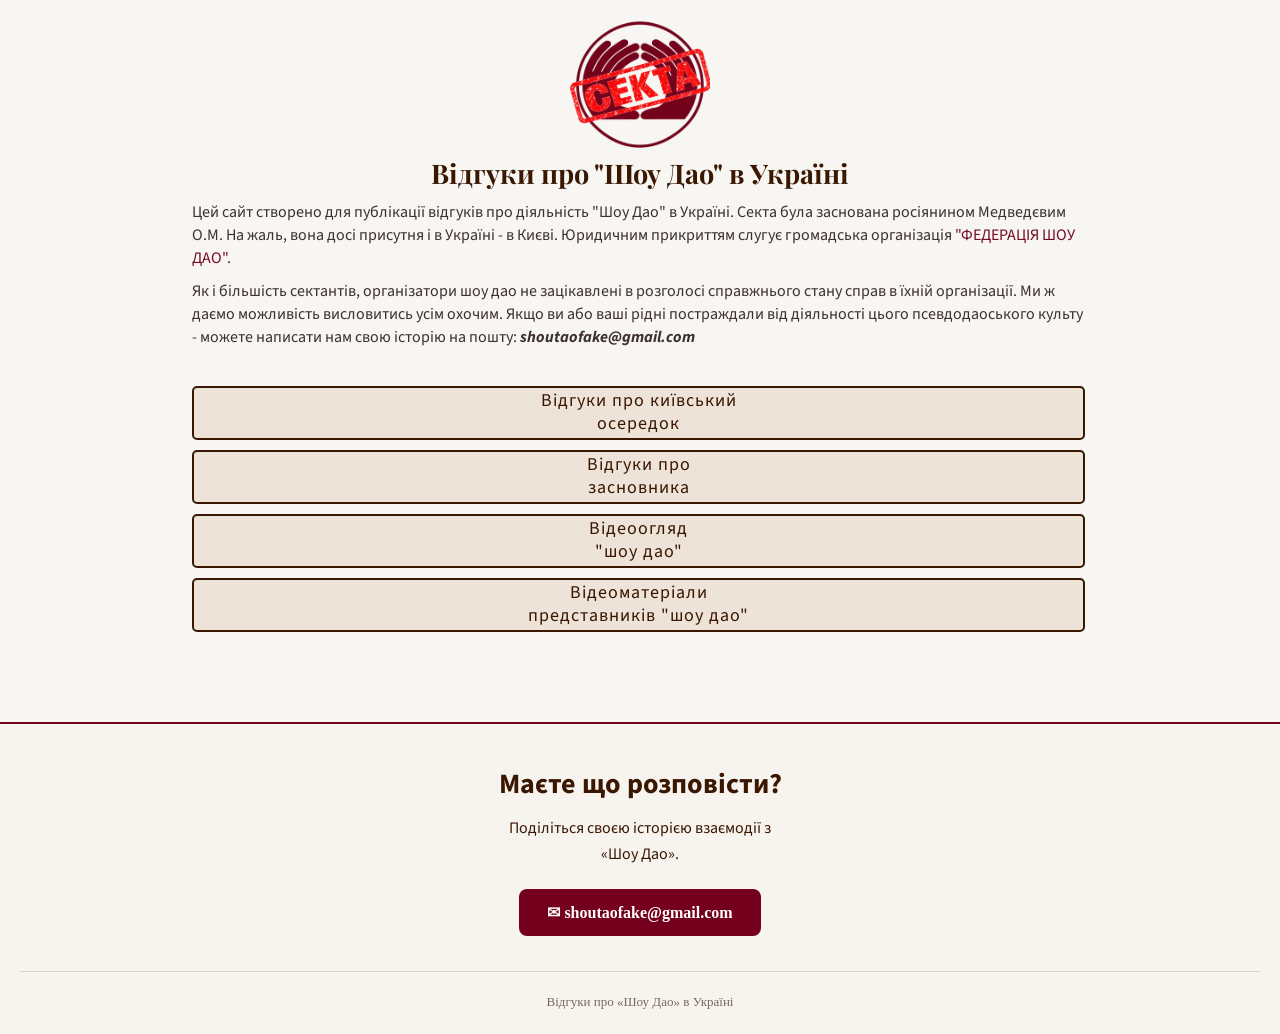
<file: index.html>
<!DOCTYPE html>
<html lang="uk">
<head>
    <meta charset="UTF-8">
    <meta name="viewport" content="width=device-width, initial-scale=1.0">

    <meta name="google-site-verification" content="aqGdrnMeJe0LQqFu7JxlMdd69TZIQd4eBYoN7s9tA38"/>
    <script async src="https://www.googletagmanager.com/gtm.js?id=GTM-T9H8PX8N"></script>
    <script>
        window.dataLayer = window.dataLayer || [];

        function gtag() {
            dataLayer.push(arguments);
        }

        gtag('js', new Date());
    </script>

    <title>Секта Шоу Дао</title>
    <link rel="stylesheet" href="assets/css/index.css">
    <link rel="icon" type="image/png" sizes="192x192" href="/favicon-192.png">
    <link rel="icon" type="image/x-icon" href="/favicon.ico">
    <link rel="canonical" href="https://shou-tao.github.io/">

    <meta name="description"
          content="Сайт про діяльність секти Шоу Дао в Україні. Відгуки колишніх учасників, свідчення та інформація про діяльність організації.">
    <meta property="og:image" content="https://shou-tao.github.io/assets/images/logo.png">
    <meta property="og:site_name" content="Секта Шоу Дао">
    <meta property="og:title" content="Секта Шоу Дао">
    <meta property="og:description" content="Відгуки та інформація про діяльність Шоу Дао в Україні.">
    <meta property="og:url" content="https://shou-tao.github.io/">
    <meta property="og:type" content="website">
    <meta property="og:locale" content="uk_UA">

    <!-- Структурована інформація про сайт -->
    <script type="application/ld+json">
        {
            "@context": "https://schema.org",
            "@type": "WebSite",
            "name": "Секта Шоу Дао",
            "alternateName": "Шоу Дао",
            "inLanguage": "uk",
            "url": "https://shou-tao.github.io/"
        }
    </script>
</head>
<body>
<div class="main">
    <section class="centerBlock">
        <img class="imageMainPage" src="assets/images/logo.png" alt="Шоу Дао в Україні">
        <h1>Відгуки про "Шоу Дао" в Україні</h1>
        <p class="mainText">Цей сайт створено для публікації відгуків про діяльність "Шоу Дао" в Україні.
            Секта була заснована росіянином Медведєвим О.М. На жаль, вона досі присутня і в Україні -
            в Києві. Юридичним прикриттям слугує громадська організація
            <a href="https://youcontrol.com.ua/catalog/company_details/26388295/"
               target="_blank" rel="noopener noreferrer"> "ФЕДЕРАЦІЯ ШОУ ДАО"</a>.</p>
        <p class="mainText">Як і більшість сектантів, організатори шоу дао не зацікавлені в розголосі справжнього стану
            справ в їхній організації. Ми ж даємо можливість висловитись усім охочим. Якщо ви або ваші рідні постраждали
            від діяльності цього псевдодаоського культу - можете написати нам свою історію на пошту:
            <b><i>shoutaofake@gmail.com</i></b></p>
        <br>
        <div class="buttonContainer">
            <p class="mainText"><a href="kyiv-branch.html" class="detailsButton">Відгуки про київський <br> осередок</a>
            </p>
            <p class="mainText"><a href="main-branch.html" class="detailsButton">Відгуки про<br> засновника</a>
            </p>
            <p class="mainText"><a href="video.html" class="detailsButton">Відеоогляд <br>"шоу дао"</a>
            </p>
            <p class="mainText"><a href="self-video.html" class="detailsButton">Відеоматеріали <br>представників
                "шоу дао"</a></p>
        </div>
    </section>
</div>
<footer class="site-footer">
    <div class="footer-content">
        <h2>Маєте що розповісти?</h2>
        <p>
            Поділіться своєю історією взаємодії з<br> «Шоу Дао».
        </p>

        <a href="mailto:shoutaofake@gmail.com"
           class="footer-email">
            ✉ shoutaofake@gmail.com
        </a>
    </div>

    <div class="footer-bottom">
        Відгуки про «Шоу Дао» в Україні
    </div>
</footer>
</body>
</html>
</file>
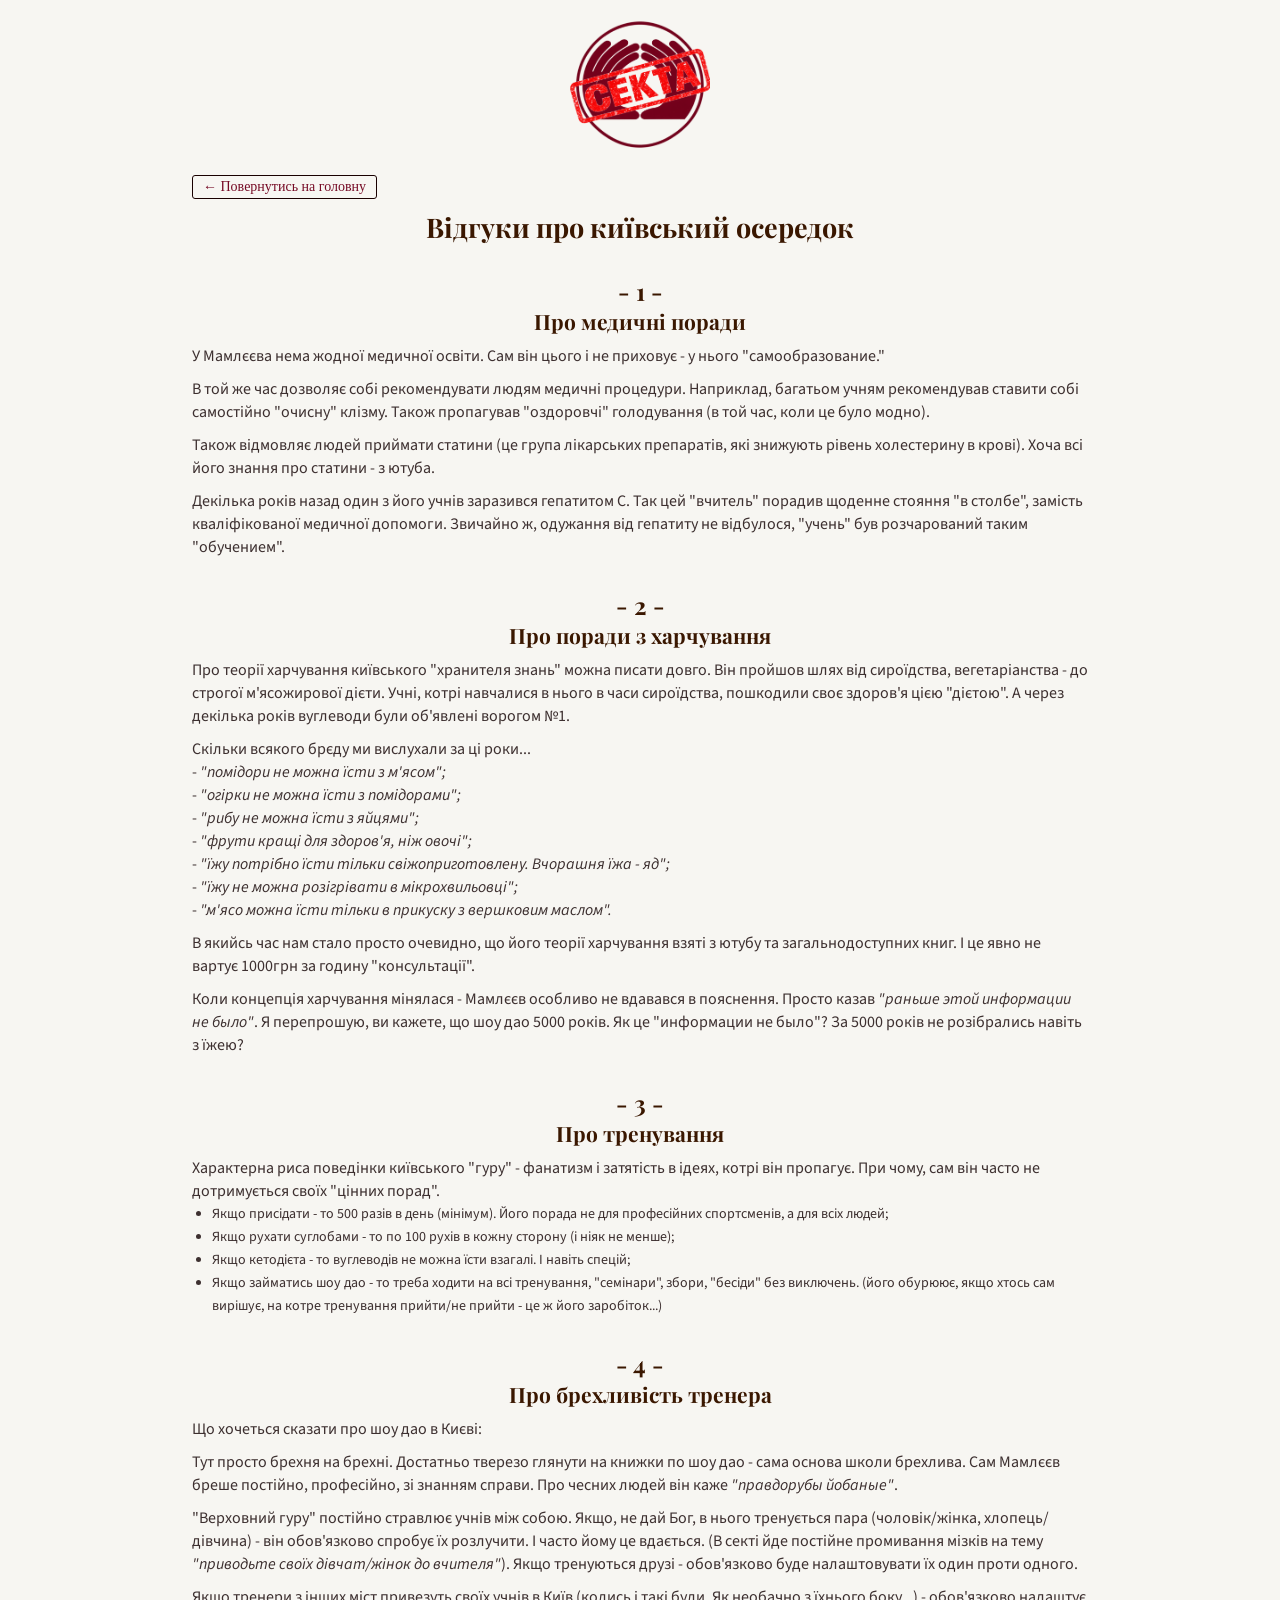
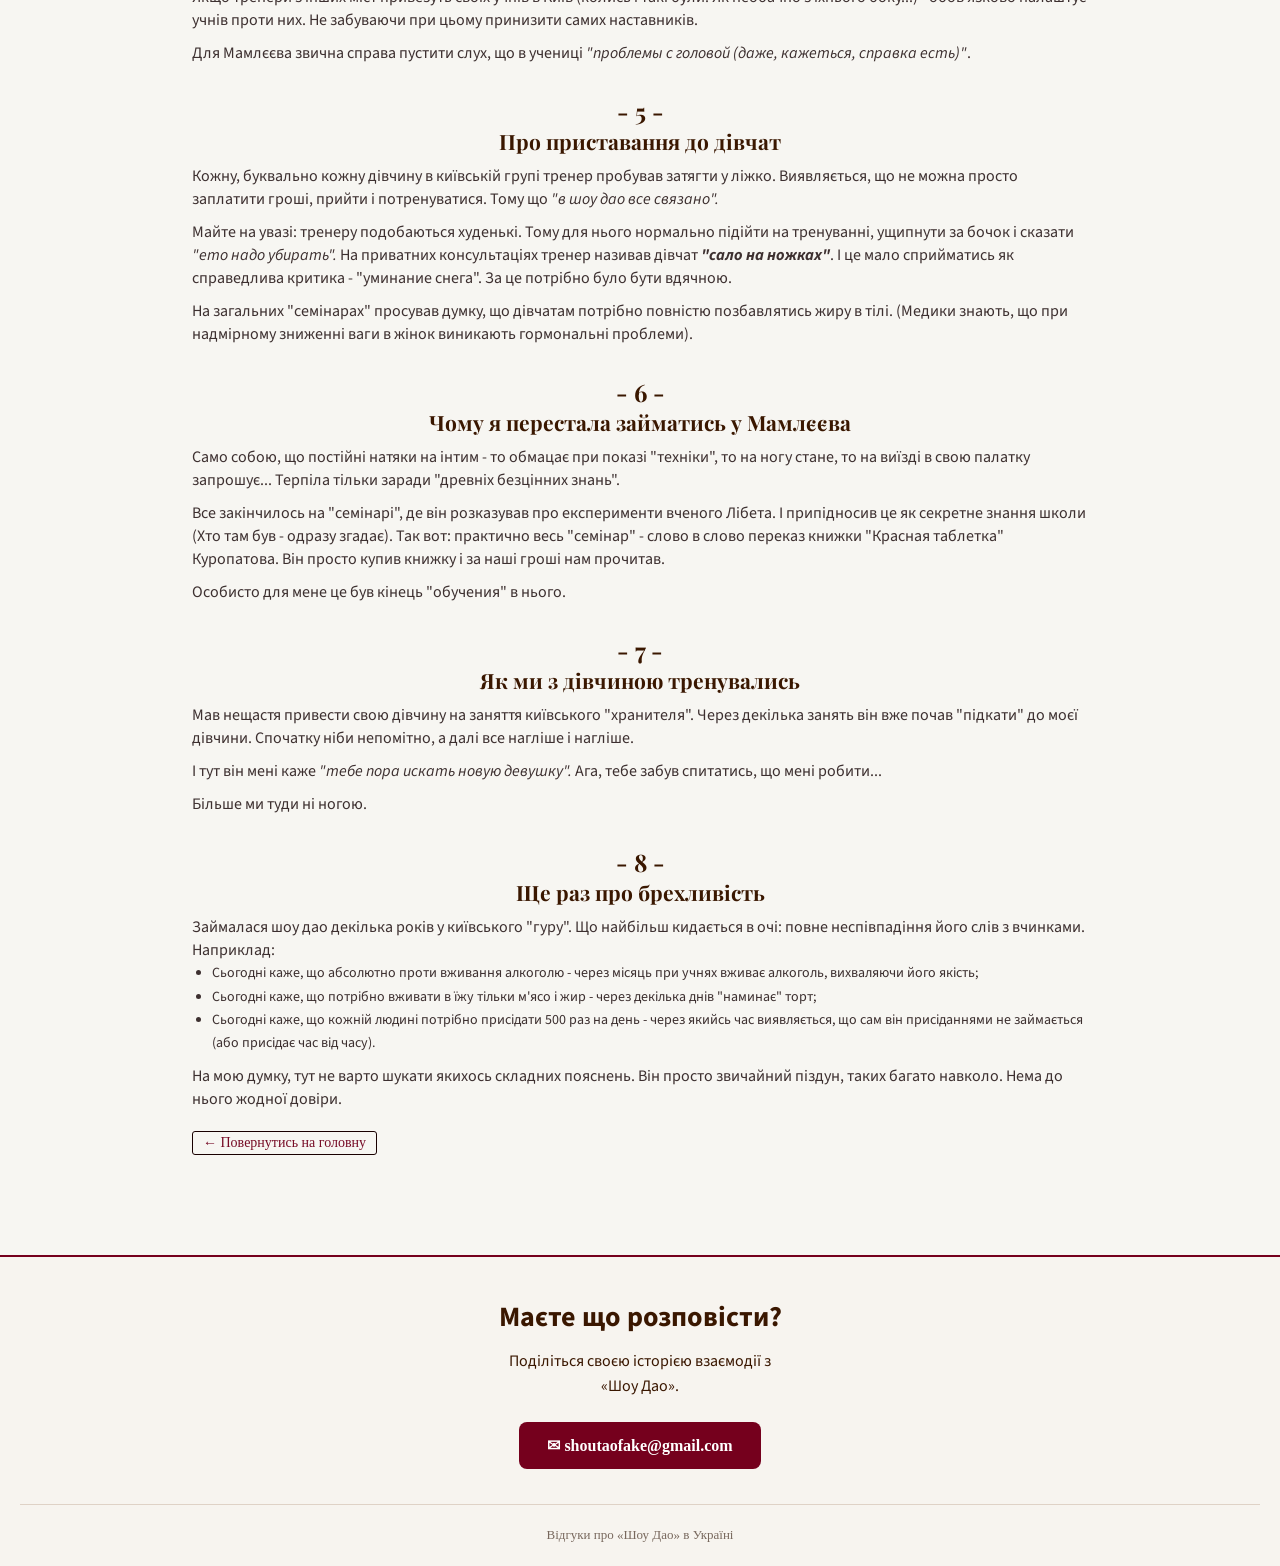
<file: kyiv-branch.html>
<!DOCTYPE html>
<html lang="uk">
<head>
    <meta charset="UTF-8">
    <meta name="viewport" content="width=device-width, initial-scale=1.0">

    <meta name="google-site-verification" content="aqGdrnMeJe0LQqFu7JxlMdd69TZIQd4eBYoN7s9tA38"/>
    <script async src="https://www.googletagmanager.com/gtm.js?id=GTM-T9H8PX8N"></script>
    <script>
        window.dataLayer = window.dataLayer || [];

        function gtag() {
            dataLayer.push(arguments);
        }

        gtag('js', new Date());
    </script>

    <title>Шоу Дао в Києві — відгуки колишніх учасників</title>
    <link rel="stylesheet" href="assets/css/index.css">
    <link rel="icon" type="image/x-icon" href="/favicon.ico">
    <link rel="canonical" href="https://shou-tao.github.io/kyiv-branch.html">

    <meta name="description"
          content="Відгуки колишніх учасників київського осередку Шоу Дао.">
    <meta property="og:image" content="https://shou-tao.github.io/assets/images/logo.png">
    <meta property="og:image:alt" content="Шоу Дао в Україні">
    <meta property="og:site_name" content="Секта Шоу Дао">
    <meta property="og:title" content="Шоу Дао в Києві — відгуки колишніх учасників">
    <meta property="og:description" content="Особистий досвід, свідчення та відгуки про київський осередок Шоу Дао.">
    <meta property="og:url" content="https://shou-tao.github.io/kyiv-branch.html">
    <meta property="og:type" content="website">
    <meta property="og:locale" content="uk_UA">

    <!-- Структурована інформація про сайт -->
    <script type="application/ld+json">
        {
            "@context": "https://schema.org",
            "@type": "WebPage",
            "name": "Шоу Дао в Києві — відгуки колишніх учасників",
            "description": "Особистий досвід та відгуки про київський осередок Шоу Дао.",
            "inLanguage": "uk",
            "alternateName": "Шоу Дао",
            "url": "https://shou-tao.github.io/kyiv-branch.html",
            "isPartOf": {
                "@type": "WebSite",
                "name": "Шоу Дао в Україні",
                "url": "https://shou-tao.github.io/"
            }
        }
    </script>
</head>
<body>
<div class="main">
    <section class="centerBlock">
        <img class="imageMainPage" src="assets/images/logo.png" alt="Шоу Дао в Україні">
        <a class="navigation" href="https://shou-tao.github.io/">← Повернутись на головну</a>
        <h1>Відгуки про київський осередок</h1>
        <h2>- 1 -</h2>
        <h3>Про медичні поради</h3>
        <p class="mainText">У Мамлєєва нема жодної медичної освіти. Сам він цього і не приховує -
            у нього "самообразование."
        </p>
        <p class="mainText">В той же час дозволяє собі рекомендувати людям медичні процедури. Наприклад, багатьом учням
            рекомендував ставити собі самостійно "очисну" клізму. Також пропагував "оздоровчі" голодування
            (в той час, коли це було модно).
        </p>
        <p class="mainText">Також відмовляє людей приймати статини (це група лікарських препаратів, які знижують рівень
            холестерину в крові). Хоча всі його знання про статини - з ютуба.
        </p>
        <p class="mainText">Декілька років назад один з його учнів заразився гепатитом С. Так цей "вчитель"
            порадив щоденне стояння "в столбе", замість кваліфікованої медичної допомоги. Звичайно ж, одужання від
            гепатиту не відбулося, "учень" був розчарований таким "обучением".<br>
        </p>

        <h2>- 2 -</h2>
        <h3>Про поради з харчування</h3>
        <p class="mainText">Про теорії харчування київського "хранителя знань" можна писати довго. Він пройшов шлях
            від сироїдства, вегетаріанства - до строгої м'ясожирової дієти. Учні, котрі навчалися в нього в часи
            сироїдства, пошкодили своє здоров'я цією "дієтою". А через декілька років вуглеводи були об'явлені ворогом
            №1.
        </p>
        <p class="mainText">Скільки всякого брєду ми вислухали за ці роки...<br>
            - <i>"помідори не можна їсти з м'ясом";</i><br>
            - <i>"огірки не можна їсти з помідорами";</i><br>
            - <i>"рибу не можна їсти з яйцями";</i><br>
            - <i>"фрути кращі для здоров'я, ніж овочі";</i><br>
            - <i>"їжу потрібно їсти тільки свіжоприготовлену. Вчорашня їжа - яд";</i><br>
            - <i>"їжу не можна розігрівати в мікрохвильовці";</i><br>
            - <i>"м'ясо можна їсти тільки в прикуску з вершковим маслом".</i><br>
        </p>
        <p class="mainText">В якийсь час нам стало просто очевидно, що його теорії харчування взяті з ютубу та
            загальнодоступних книг. І це явно не вартує 1000грн за годину "консультації".
        </p>
        <p class="mainText">Коли концепція харчування мінялася - Мамлєєв особливо не вдавався в пояснення.
            Просто казав <i>"раньше этой информации не было"</i>. Я перепрошую, ви кажете, що шоу дао 5000 років.
            Як це "информации не было"? За 5000 років не розібрались навіть з їжею?
        </p>

        <h2>- 3 -</h2>
        <h3>Про тренування</h3>
        <p class="mainText">Характерна риса поведінки київського "гуру" - фанатизм і затятість в ідеях, котрі він
            пропагує. При чому, сам він часто не дотримується своїх "цінних порад".
        </p>
        <ul>
            <li>
                Якщо присідати - то 500 разів в день (мінімум). Його порада не для професійних спортсменів, а для всіх
                людей;
            </li>
            <li>
                Якщо рухати суглобами - то по 100 рухів в кожну сторону (і ніяк не менше);
            </li>
            <li>
                Якщо кетодієта - то вуглеводів не можна їсти взагалі. І навіть спецій;
            </li>
            <li>
                Якщо займатись шоу дао - то треба ходити на всі тренування, "семінари", збори, "бесіди" без виключень.
                (його обурюює, якщо хтось сам вирішує, на котре тренування прийти/не прийти - це ж його заробіток...)
            </li>
        </ul>

        <h2>- 4 -</h2>
        <h3>Про брехливість тренера</h3>
        <p class="mainText">Що хочеться сказати про шоу дао в Києві:
        </p>
        <p class="mainText">
            Тут просто брехня на брехні. Достатньо тверезо глянути на книжки по шоу дао - сама основа школи брехлива.
            Сам Мамлєєв бреше постійно, професійно, зі знанням справи. Про чесних людей він каже
            <i>"правдорубы йобаные"</i>.
        </p>
        <p class="mainText">
            "Верховний гуру" постійно стравлює учнів між собою. Якщо, не дай Бог,
            в нього тренується пара (чоловік/жінка, хлопець/дівчина) - він обов'язково спробує їх розлучити. І часто
            йому це вдається. (В секті йде постійне промивання мізків на тему <i>"приводьте своїх
            дівчат/жінок до вчителя"</i>). Якщо тренуються друзі - обов'язково буде налаштовувати їх один проти одного.
        </p>
        <p class="mainText">Якщо тренери з інших міст привезуть своїх учнів в Київ (колись і такі були. Як необачно з
            їхнього боку...)
            - обов'язково налаштує учнів проти них. Не забуваючи при цьому принизити самих наставників.
        </p>
        <p class="mainText">Для Мамлєєва звична справа пустити слух, що в учениці
            <i>"проблемы с головой (даже, кажеться, справка есть)"</i>.
        </p>

        <h2>- 5 -</h2>
        <h3>Про приставання до дівчат</h3>
        <p class="mainText">Кожну, буквально кожну дівчину в київській групі тренер пробував затягти у ліжко.
            Виявляється, що не можна просто заплатити гроші, прийти і потренуватися. Тому що
            <i>"в шоу дао все связано".</i>
        </p>
        <p class="mainText">
            Майте на увазі: тренеру подобаються худенькі. Тому для нього нормально підійти на тренуванні, ущипнути за
            бочок і сказати <i>"ето надо убирать".</i> На приватних консультаціях тренер називав дівчат <i><b>"сало на
            ножках"</b></i>. І це мало сприйматись як справедлива критика - "уминание снега". За це потрібно було бути
            вдячною.
        </p>
        <p class="mainText">На загальних "семінарах" просував думку, що дівчатам потрібно повністю позбавлятись
            жиру в тілі. (Медики знають, що при
            надмірному зниженні ваги в жінок виникають гормональні проблеми).
        </p>

        <h2>- 6 -</h2>
        <h3>Чому я перестала займатись у Мамлєєва</h3>
        <p class="mainText">
            Само собою, що постійні натяки на інтим - то обмацає при показі "техніки", то на ногу стане, то на виїзді
            в свою палатку запрошує... Терпіла тільки заради "древніх безцінних знань".
        </p>
        <p class="mainText">Все закінчилось на "семінарі", де він розказував про експерименти вченого Лібета. І
            припідносив це як секретне знання школи (Хто там був - одразу згадає). Так вот: практично весь "семінар" -
            слово в слово переказ книжки "Красная таблетка" Куропатова. Він просто купив книжку і за наші гроші нам
            прочитав.
        </p>
        <p class="mainText">Особисто для мене це був кінець "обучения" в нього.
        </p>

        <h2>- 7 -</h2>
        <h3>Як ми з дівчиною тренувались</h3>
        <p class="mainText">Мав нещастя привести свою дівчину на заняття київського "хранителя". Через декілька занять
            він
            вже почав "підкати" до моєї дівчини. Спочатку ніби непомітно, а далі все нагліше і нагліше.
        </p>
        <p class="mainText">І тут він мені каже <i>"тебе пора искать новую девушку".</i> Ага, тебе забув спитатись,
            що мені робити...
        </p>
        <p class="mainText">Більше ми туди ні ногою.
        </p>

        <h2>- 8 -</h2>
        <h3>Ще раз про брехливість</h3>
        <p class="mainText">Займалася шоу дао декілька років у київського "гуру". Що найбільш кидається в очі:
            повне неспівпадіння його слів з вчинками. Наприклад:</p>
        <ul>
            <li>
                Сьогодні каже, що абсолютно проти вживання алкоголю - через місяць при учнях вживає алкоголь, вихваляючи
                його якість;
            </li>
            <li>
                Сьогодні каже, що потрібно вживати в їжу тільки м'ясо і жир - через декілька днів "наминає" торт;
            </li>
            <li>
                Сьогодні каже, що кожній людині потрібно присідати 500 раз на день - через якийсь час виявляється,
                що сам він присіданнями не займається (або присідає час від часу).
            </li>
        </ul>
        <p class="mainText">На мою думку, тут не варто шукати якихось складних пояснень. Він просто звичайний піздун,
            таких багато навколо. Нема до нього жодної довіри.<br>
        </p>

        <a class="navigation" href="https://shou-tao.github.io/">← Повернутись на головну</a>
    </section>
</div>
<footer class="site-footer">
    <div class="footer-content">
        <h2>Маєте що розповісти?</h2>
        <p>
            Поділіться своєю історією взаємодії з<br> «Шоу Дао».
        </p>

        <a href="mailto:shoutaofake@gmail.com"
           class="footer-email">
            ✉ shoutaofake@gmail.com
        </a>
    </div>

    <div class="footer-bottom">
        Відгуки про «Шоу Дао» в Україні
    </div>
</footer>
</body>
</html>
</file>
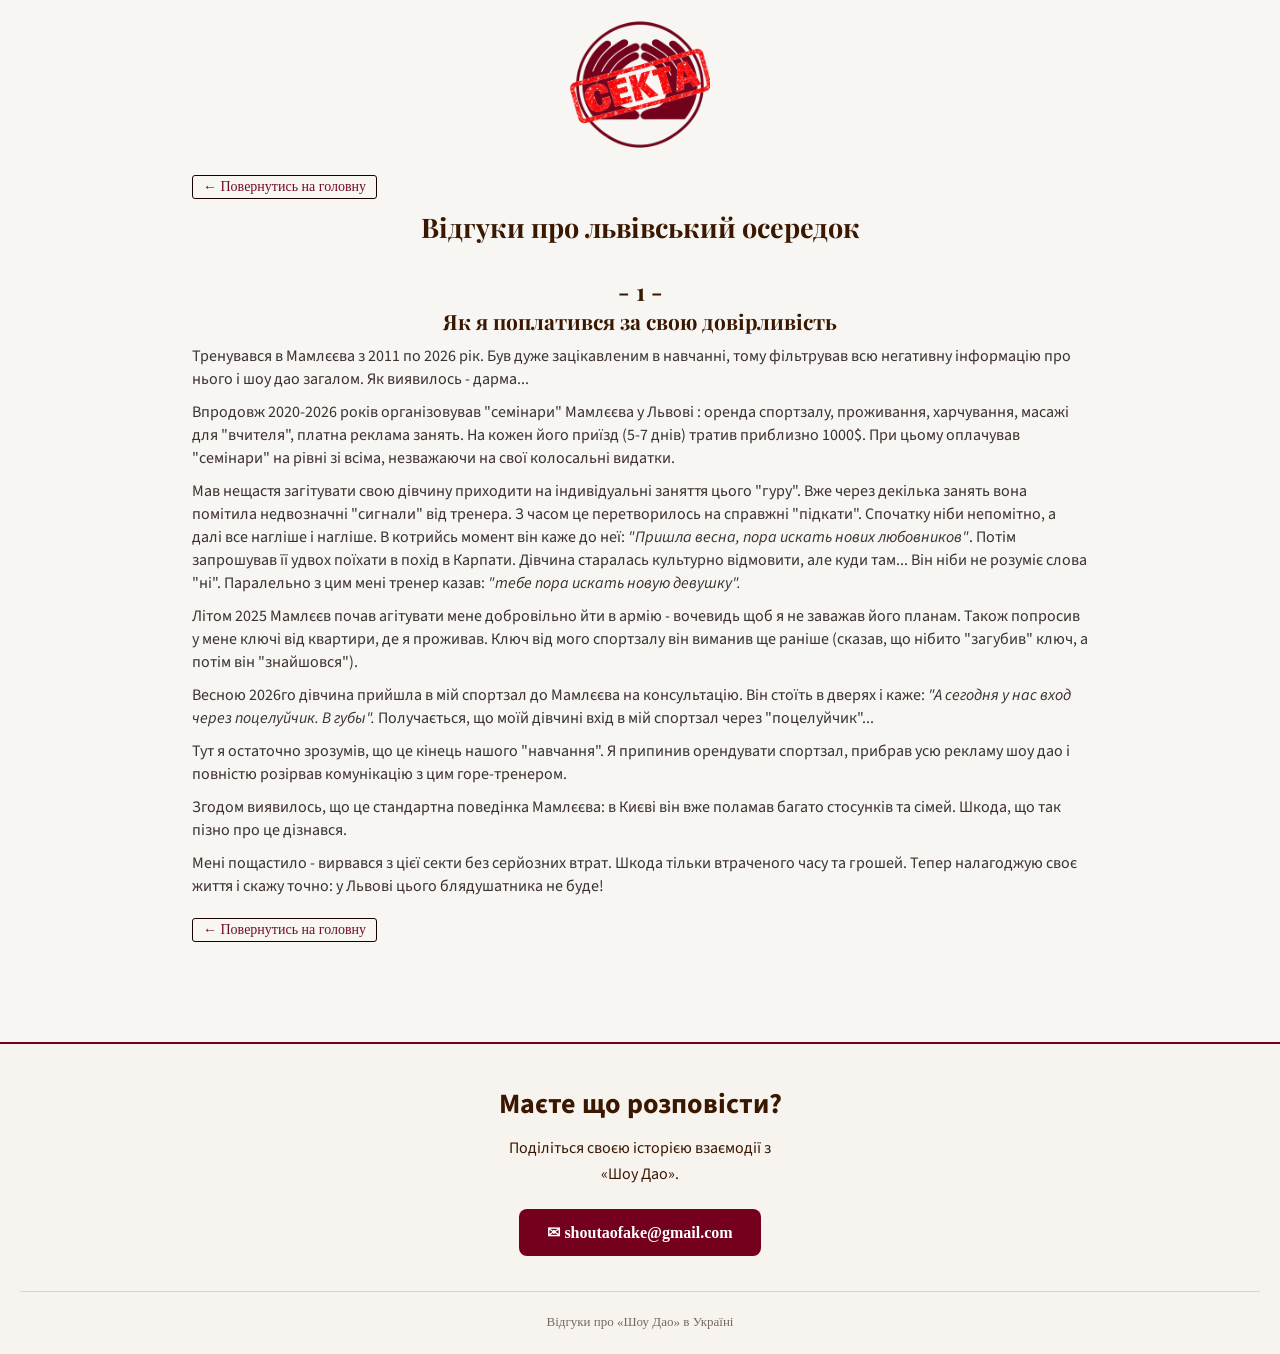
<file: lviv-branch.html>
<!DOCTYPE html>
<html lang="uk">
<head>
    <meta charset="UTF-8">
    <meta name="viewport" content="width=device-width, initial-scale=1.0">

    <meta name="google-site-verification" content="aqGdrnMeJe0LQqFu7JxlMdd69TZIQd4eBYoN7s9tA38"/>
    <script async src="https://www.googletagmanager.com/gtm.js?id=GTM-T9H8PX8N"></script>
    <script>
        window.dataLayer = window.dataLayer || [];

        function gtag() {
            dataLayer.push(arguments);
        }

        gtag('js', new Date());
    </script>

    <title>Шоу Дао у Львові — відгуки колишніх учасників</title>
    <link rel="stylesheet" href="assets/css/index.css">
    <link rel="icon" type="image/png" sizes="192x192" href="/favicon-192.png">
    <link rel="icon" type="image/png" sizes="48x48" href="/favicon.png">
    <link rel="canonical" href="https://shou-tao.github.io/lviv-branch.html">

    <meta name="description"
          content="Відгуки колишніх учасників львівського осередку Шоу Дао.">
    <meta property="og:image" content="https://shou-tao.github.io/assets/images/logo.png">
    <meta property="og:image:alt" content="Шоу Дао в Україні">
    <meta property="og:site_name" content="Секта Шоу Дао">
    <meta property="og:title" content="Шоу Дао у Львові — відгуки колишніх учасників">
    <meta property="og:description" content="Особистий досвід, свідчення та відгуки про львівський осередок Шоу Дао.">
    <meta property="og:url" content="https://shou-tao.github.io/lviv-branch.html">
    <meta property="og:type" content="website">
    <meta property="og:locale" content="uk_UA">

    <script type="application/ld+json">
        {
            "@context": "https://schema.org",
            "@type": "WebPage",
            "name": "Шоу Дао у Львові — відгуки колишніх учасників",
            "description": "Особистий досвід та відгуки про львівський осередок Шоу Дао.",
            "inLanguage": "uk",
            "alternateName": "Шоу Дао",
            "url": "https://shou-tao.github.io/lviv-branch.html",
            "isPartOf": {
                "@type": "WebSite",
                "name": "Шоу Дао в Україні",
                "url": "https://shou-tao.github.io/"
            }
        }
    </script>
</head>
<body>
<div class="main">
    <section class="centerBlock">
        <img class="imageMainPage" src="assets/images/logo.png" alt="Шоу Дао в Україні">
        <a class="navigation" href="https://shou-tao.github.io/">← Повернутись на головну</a>
        <h1>Відгуки про львівський осередок</h1>
        <h2>- 1 -</h2>
        <h3>Як я поплатився за свою довірливість</h3>
        <p class="mainText">Тренувався в Мамлєєва з 2011 по 2026 рік. Був дуже зацікавленим в навчанні, тому
            фільтрував всю негативну інформацію про нього і шоу дао загалом. Як виявилось - дарма...
        </p>
        <p class="mainText">Впродовж 2020-2026 років організовував "семінари" Мамлєєва у Львові : оренда спортзалу,
            проживання, харчування, масажі для "вчителя", платна реклама занять. На кожен його приїзд (5-7 днів) тратив
            приблизно 1000$. При цьому оплачував "семінари" на рівні зі всіма, незважаючи на свої колосальні видатки.
        </p>
        <p class="mainText">Мав нещастя загітувати свою дівчину приходити на індивідуальні заняття цього "гуру". Вже
            через декілька занять вона помітила недвозначні "сигнали" від тренера. З часом це перетворилось на
            справжні "підкати". Спочатку ніби непомітно, а далі все нагліше і нагліше.
            В котрийсь момент він каже до неї: <i>"Пришла весна, пора искать нових любовников"</i>. Потім запрошував
            її удвох поїхати в похід в Карпати. Дівчина старалась культурно відмовити, але куди там... Він ніби не
            розуміє слова "ні". Паралельно з цим мені тренер казав: <i>"тебе пора искать новую девушку".</i>
        </p>
        <p class="mainText">Літом 2025 Мамлєєв почав агітувати мене добровільно йти в армію - вочевидь щоб я не
            заважав його планам. Також попросив у мене ключі від квартири, де я проживав. Ключ від мого спортзалу
            він виманив ще раніше (сказав, що нібито "загубив" ключ, а потім він "знайшовся").
        </p>
        <p class="mainText">Весною 2026го дівчина прийшла в мій спортзал до Мамлєєва на консультацію. Він стоїть в
            дверях і каже: <i>"А сегодня у нас вход через поцелуйчик. В губы".</i> Получається, що моїй дівчині вхід в
            мій спортзал через "поцелуйчик"...
        </p>
        <p class="mainText">Тут я остаточно зрозумів, що це кінець нашого "навчання". Я припинив орендувати спортзал,
            прибрав усю рекламу шоу дао і повністю розірвав комунікацію з цим горе-тренером.
        </p>
        <p class="mainText">Згодом виявилось, що це стандартна поведінка Мамлєєва: в Києві він вже поламав багато
            стосунків та сімей. Шкода, що так пізно про це дізнався.
        </p>
        <p class="mainText">Мені пощастило - вирвався з цієї секти без серйозних втрат. Шкода тільки втраченого часу
            та грошей. Тепер налагоджую своє життя і скажу точно: у Львові цього блядушатника не буде!
        </p>

        <a class="navigation" href="https://shou-tao.github.io/">← Повернутись на головну</a>
    </section>
</div>
<footer class="site-footer">
    <div class="footer-content">
        <h2>Маєте що розповісти?</h2>
        <p>
            Поділіться своєю історією взаємодії з<br> «Шоу Дао».
        </p>

        <a href="mailto:shoutaofake@gmail.com"
           class="footer-email">
            ✉ shoutaofake@gmail.com
        </a>
    </div>

    <div class="footer-bottom">
        Відгуки про «Шоу Дао» в Україні
    </div>
</footer>
</body>
</html>
</file>
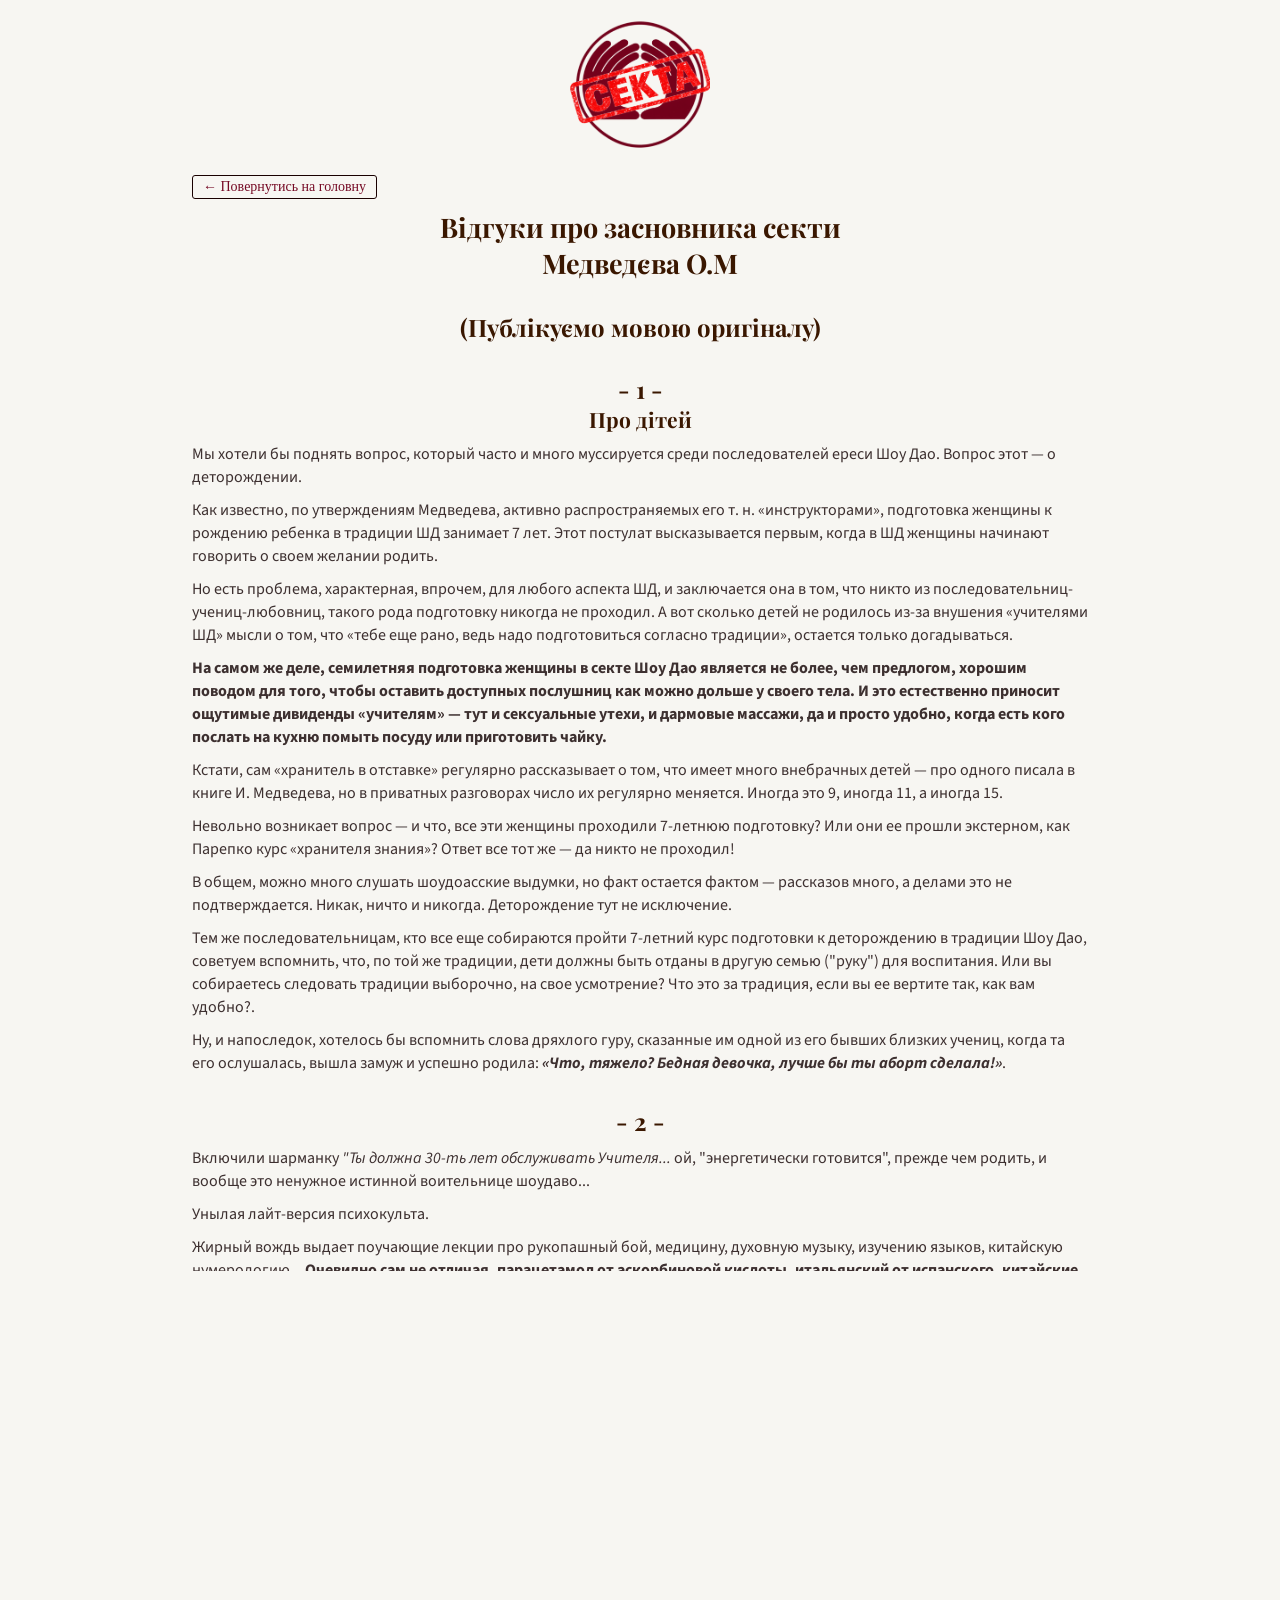
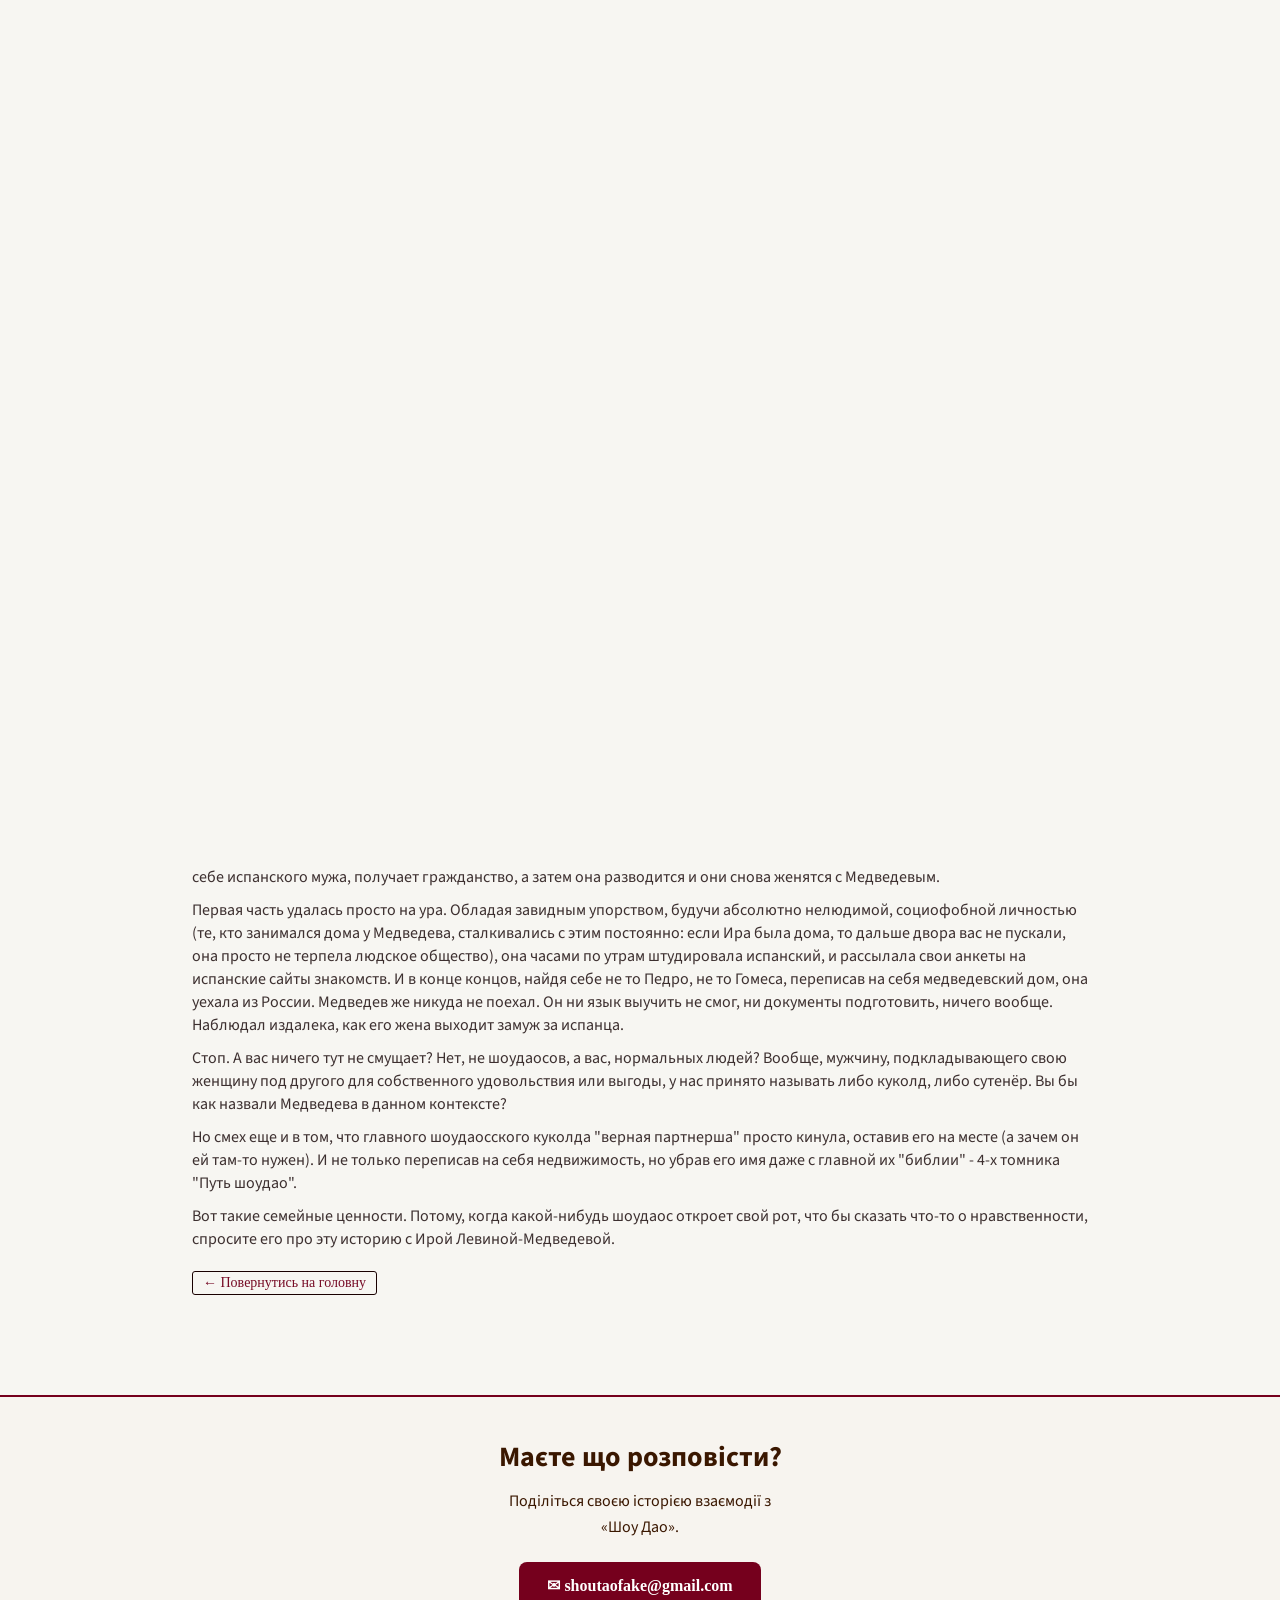
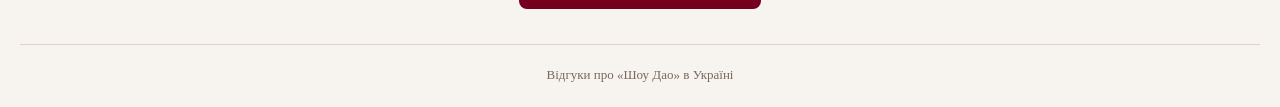
<file: main-branch.html>
<!DOCTYPE html>
<html lang="uk">
<head>
    <meta charset="UTF-8">
    <meta name="viewport" content="width=device-width, initial-scale=1.0">

    <meta name="google-site-verification" content="aqGdrnMeJe0LQqFu7JxlMdd69TZIQd4eBYoN7s9tA38"/>
    <script async src="https://www.googletagmanager.com/gtm.js?id=GTM-T9H8PX8N"></script>
    <script>
        window.dataLayer = window.dataLayer || [];

        function gtag() {
            dataLayer.push(arguments);
        }

        gtag('js', new Date());
    </script>

    <title>Шоу Дао — відгуки про засновника</title>
    <link rel="stylesheet" href="assets/css/index.css">
    <link rel="icon" type="image/x-icon" href="/favicon.ico">
    <link rel="canonical" href="https://shou-tao.github.io/main-branch.html">

    <meta name="description"
          content="Сайт про діяльність секти Шоу Дао в Україні. Відгуки колишніх учасників, свідчення та інформація про діяльність організації.">
    <meta property="og:image" content="https://shou-tao.github.io/assets/images/logo.png">
    <meta property="og:site_name" content="Секта Шоу Дао">
    <meta property="og:title" content="Шоу Дао — відгуки про засновника">
    <meta property="og:description" content="Особистий досвід та свідчення колишніх учасників про засновника Шоу Дао.">
    <meta property="og:url" content="https://shou-tao.github.io/main-branch.html">
    <meta property="og:type" content="website">
    <meta property="og:locale" content="uk_UA">

    <!-- Структурована інформація про сайт -->
    <script type="application/ld+json">
        {
            "@context": "https://schema.org",
            "@type": "WebPage",
            "name": "Шоу Дао — відгуки про засновника",
            "description": "Відгуки та свідчення колишніх учасників про засновника Шоу Дао.",
            "inLanguage": "uk",
            "alternateName": "Шоу Дао",
            "url": "https://shou-tao.github.io/main-branch.html",
            "isPartOf": {
                "@type": "WebSite",
                "name": "Шоу Дао в Україні",
                "url": "https://shou-tao.github.io/"
            }
        }
    </script>
</head>
<body>
<div class="main">
    <section class="centerBlock">
        <img class="imageMainPage" src="assets/images/logo.png" alt="Шоу Дао в Україні">
        <a class="navigation" href="https://shou-tao.github.io/">← Повернутись на головну</a>
        <h1>Відгуки про засновника секти<br> Медведєва О.М</h1>
        <h2>(Публікуємо мовою оригіналу)</h2>
        <h2>- 1 -</h2>
        <h3>Про дітей</h3>
        <p class="mainText">Мы хотели бы поднять вопрос, который часто и много муссируется среди
            последователей ереси Шоу Дао. Вопрос этот — о деторождении.</p>
        <p class="mainText">Как известно, по утверждениям Медведева, активно распространяемых его т. н.
            «инструкторами», подготовка женщины к рождению ребенка в традиции ШД занимает 7 лет. Этот постулат
            высказывается первым, когда в ШД женщины начинают говорить о своем желании родить.</p>
        <p class="mainText">Но есть проблема, характерная, впрочем, для любого аспекта ШД, и заключается она в том,
            что никто из последовательниц-учениц-любовниц, такого рода подготовку никогда не проходил. А вот сколько
            детей не родилось из-за внушения «учителями ШД» мысли о том, что «тебе еще рано, ведь надо подготовиться
            согласно традиции», остается только догадываться.</p>
        <p class="mainText"><b>На самом же деле, семилетняя подготовка женщины в секте Шоу Дао является не более,
            чем предлогом, хорошим поводом для того, чтобы оставить доступных послушниц как можно дольше у своего тела.
            И это естественно приносит ощутимые дивиденды «учителям» — тут и сексуальные утехи, и дармовые массажи, да и
            просто удобно, когда есть кого послать на кухню помыть посуду или приготовить чайку. </b></p>
        <p class="mainText">Кстати, сам «хранитель в отставке» регулярно рассказывает о том, что имеет много
            внебрачных детей — про одного писала в книге И. Медведева, но в приватных разговорах число их регулярно
            меняется. Иногда это 9, иногда 11, а иногда 15.</p>
        <p class="mainText">Невольно возникает вопрос — и что, все эти женщины проходили 7-летнюю подготовку? Или
            они ее прошли экстерном, как Парепко курс «хранителя знания»? Ответ все тот же — да никто не проходил!</p>
        <p class="mainText">В общем, можно много слушать шоудоасские выдумки, но факт остается фактом — рассказов
            много, а делами это не подтверждается. Никак, ничто и никогда. Деторождение тут не исключение.</p>
        <p class="mainText">Тем же последовательницам, кто все еще собираются пройти 7-летний курс подготовки к
            деторождению в традиции
            Шоу Дао, советуем вспомнить, что, по той же традиции, дети должны быть отданы в другую семью ("руку") для
            воспитания. Или вы собираетесь следовать традиции выборочно, на свое усмотрение? Что это за традиция, если
            вы ее вертите так, как вам удобно?.</p>
        <p class="mainText">Ну, и напоследок, хотелось бы вспомнить слова дряхлого гуру, сказанные им одной из его
            бывших близких учениц, когда та его ослушалась, вышла замуж и успешно родила:
            <b><i>«Что, тяжело? Бедная девочка, лучше бы ты аборт сделала!»</i></b>.</p>

        <h2>- 2 -</h2>
        <p class="mainText">Включили шарманку <i>"Ты должна 30-ть лет обслуживать Учителя...</i> ой, "энергетически
            готовится", прежде чем родить, и вообще это ненужное истинной воительнице шоудаво...
        </p>
        <p class="mainText"> Унылая лайт-версия психокульта. </p>
        <p class="mainText">Жирный вождь выдает поучающие лекции про рукопашный бой, медицину, духовную музыку,
            изучению языков, китайскую нумерологию... <b>Очевидно сам не отличая, парацетамол от аскорбиновой кислоты,
                итальянский от испанского, китайские иероглифы от петроглифов.</b></p>
        <p class="mainText">Главное тут - счастье! Неподдельные эндорфины, реально неподдельные, которые получают
            адепты от бредогенных речей гуру. Ну, увлечение на любителя.</p>

        <h2>- 3 -</h2>
        <h3>Про сімейні цінності</h3>
        <p class="mainText">Семейные ценности этим чужды. Причем это сдвигается потихоньку, как окно Овертона, типа
            <b><i>"Приводите своих девушек на массаж к учителю"</i></b> и прочий промискуитет. </p>
        <p class="mainText"> И в целом мне странно, когда эти адепты пишут под фотками своего "это моя семья". Ты куда
            своих родных папу с мамой дел? Или тебе их мало? </p>
        <p class="mainText"> С другой стороны, взрослые люди, каждый волен портить свою жизнь как хочет. </p>

        <h2>- 4 -</h2>
        <p class="mainText">Что меня лично смутило в этом цирке - <b>стремление вождя всех насадить на свой
            нефритовый стержень</b>, в буквальном смысле.
        </p>
        <p class="mainText">И мутный оккультизм: <i>"А теперь поговорите с... мыслеобразом
            мертвого дедушки и поставьте его вот в этот угол пентаграмматической фигуры, это у нас фонтан предков"</i>.
            Дичь какая-то в итоге.
        </p>
        <p class="mainText"> А начиналось все вокруг рукопашного боя, который по уму актуален лет с 14-ти, до 20, ну до
            25. После 30-ти надо стрелять или звонить)))
        </p>

        <h2>- 5 -</h2>
        <p class="mainText">Тренировки в ШД по 3 часа, но как правило - бестолковая возня. Занимался 6-7 лет этой
            хренотенью. Затем пришел в бокс - был удивлен тем что за час утрени - обливаешься потом :) особенно когда
            тренер давал кубинскую круговую тренировку - там не то что пот там просто еле ноги волочишь после трени.
        </p>
        <p class="mainText"> Вред ШД еще в том, что <b>промывают мозги - вечная жизнь, летающие корейцы и секси baby
            koreyanki</b>....морали нет, чести нет, да и нет тоже нет...вообщем людям калечат психику.</p>

        <h2>- 6 -</h2>
        <h3>Наскільки люди себе не поважають</h3>
        <p class="mainText">Сам занимался шоу дао. Считаю, что вы занимаетесь полезным делом.
            Не уверен можно ли называть Шоу Дао полноценной сектой, но то, что там свой "мирок" - со своим
            малоадекватным восприятием реальности - это так. И этот мирок выстроен вокруг великого гуру, Уникального
            Хранителя Секретного Знания, которым он по своей прихоти одаряет адептов.
            Это смотрится дико, когда смотришь со стороны (и спустя годы) на эту ситуацию. Изнутри же - все виделось
            нормальным и естественным. Ну а как же еще относится к Уникальному Гуру Медведеву как не с рабским
            почтением, в томлении ожидая, что он "скормит" тебе очередные "секретные знания"? Только так!
        </p>
        <p class="mainText">С другой стороны, Гуру Медведев не утруждал себя ничем. Даже придерживаться заявленной темы
            семинаров, плел на ходу - что ему в голову взбредет. Говорят, потом и вовсе темы перестал называть, стали
            драгоценные "встречи с Учителем" за бабло.
            Когда пишешь сейчас, вот прямо трудно сформулировать, что с людьми не так. Насколько можно не уважать в
            первую очередь себя, чтобы позволять так к себе относиться. А ведь эти люди изначально пришли научиться
            "типа рукопашному бою", не самый важный навык в современном мире, для большинства просто хобби. Где эта
            черта, когда человек должен сказать "да что за бред ты несешь, верни мое бабло, я ухожу". Почему человек
            опускается, жертвуя самоуважением и здравым смыслом ради каких-то нелепых иллюзий?
        </p>
        <p class="mainText">Действительно, про <i>"учиться жить счастливо 15"</i> лет очень сильно сказано. При этом,
            разумеется, для полноты счастья предполагается постоянная покупка материалов Медведева о счастье,
            постоянное посещение его семинаров. Обычный лохотрон.
        </p>
        <p class="mainText">Так Медведев должен был уже давно исчезнуть, омолодившись, сменить личность. Но почему
            остался? Чтобы нам нести свет?) Или в тот момент, когда это должно было произойти - накрыли стол?)
        </p>

        <h2>- 7 -</h2>
        <h3>Як людям промивають мізки в шоу дао</h3>
        <p class="mainText">Несколько лет назад я случайно познакомился с пожилым человеком. Звали его Олег Аркадьевич.
            Он рассказал, что является инструктором по Шоу Дао, Унибос, ножевому бою, каким-то техникам долголетия или
            бессмертия, и еще каких-то техник. Меня, как простого обывателя, все это очень впечатлило. А так как о БИ я
            знал только из фильмов - решил, что мне сказочно подфартило и я попросился в ученики)). Он любезно
            согласился. Но, так зала у него не было, он сказал, что проводит занятия с учениками у себя дома. Нууу ок.
            Одно занятие он озвучил 1000 рублей. Дорого конечно, учитывая, что например сейчас за 12 тренировок по боксу
            в месяц, я плачу 3000 рублей, но это же секретные знания! Тайны спецназа и восточная мудрость которой не
            менее 5000 лет. Вообще я человек очень циничный и как мне казалось с критическим мышлением, но видимо мне
            так только казалось. </p>
        <p class="mainText">И вот, на первой же тренировке я узнал о Медведеве. Олег Аркадьевич говорил о нем очень
            почтенно, с восхищением и даже некоторым, как мне показалось, преклонением. Он сказал, что Медведев -
            единственный в России мастер, который хранит в себе древние знания и техники даосских мастеров. Показал и
            заставил меня учить "восьмерки" руками и ногами, показал "секретный даосский бег"
            <i>овладев которым можно пробежать целые сутки и не устать</i>. </p>
        <p class="mainText"> На третьем уроке я познакомился с одним из учеников, который как выяснилось занимался Шоу
            Дао более 2х лет. Меня (повторюсь я вообще ничего не знал о БИ, мог смутно объяснить наверное чем бокс
            отличается от каратэ, да и то вряд ли) удивила нелепость его движений, махи руками и непонятные финты
            ногами. Придя домой, я наконец то додумался поискать инфу о Шоу Дао. И.... практически ничего не нашел.
            Начал искать спарринги Медведева и не нашел вообще ничего. Ни одного. Было несколько форумов, где спортсмены
            смеялись над Шоу Дао и Медведевым. Но, к этому меня уже подготовили))) Мне сразу сказали, что
            <i>там спорт, он конечно неплох, но наше Шоу Дао - это смертельное искусство, и поэтому спортсменам не
                понять.</i></p>
        <p class="mainText">А! Попался мне скан какой-то брошюры про Шоу Дао, где Медведев описал про встречу с мастером
            Ли, какие-то прыжки по стенам или полеты - не помню уже точно. На меня как будто ведро
            воды вылили ледяной. Но, так как Олег Аркадьевич мне очень нравился (честно говоря, он очень хороший мужик,
            очень добрый, весьма отзывчивый) и я решил с ним поговорить. Я пришел к нему и спросил, почему нет
            спаррингов Медведева и что это за бред про мастера Ли. Насчет Медведева я не помню, что он мне ответил. А
            вот про мастера Ли... Он сделал голос потише и я понял, что сейчас мне нечто поведуют.</p>
        <p class="mainText"> Он рассказал, что кое-что подозревает. Я думал, он сейчас расскажет, что конечно же он не
            верит в эти байки про Ли, и типа так все по началу делали - придумывали красивые байки чтобы впечатлить и
            выделиться, да и вообще в начале 90-х такое время было. Я клянусь, именно этого и ждал от Олега Аркадьевича,
            думал мы сейчас ним посмеемся вместе над этим. Но нет. Он рассказал, что никогда не видел мастера Ли, что он
            только Медведеву передает свои тайные знания, а тот доносит до нас. Я стоял, слушал и не мог поверить в
            происходящее. Так вот, его подозрения были о том, что он знает, что Медведев себе второй дом строит и дом
            этот скорее всего для мастера Ли! Зачем бы одному Медведеву два дома... В этот момент я понял, что больше не
            приду сюда. Но раз сейчас тут, то попробую узнать по максимуму. Он рассказал, что
            <b>Медведев его очень жестко обманул и подставил</b> (но удивительно как он продолжал его любить всем
            сердцем!), сказал, что Медведев так почему-то со всеми поступает. Рассказал, что Медведев отстранил его от
            преподавания, хотя он был одним из его первых учеников. Но он не переживает, так как у него есть все книги,
            черновики и записи семинаров Медведева и ему изучать хватит до конца жизни. Показал книгу "100 лучших бойцов
            России", где была страничка о нем. Как выяснилось, книга была написана Медведевым!!! Продавалась по 4500
            рублей!!! Я так понимаю, как раз этой сотне бойцов... Олег Аркадьевич радовался, что в новом издании этой
            книги главу о нем оставили, а многих других - убрали... Старый тщеславный дедушка... На этом и закончилось
            мое знакомство с древней техникой Даосов))))</p>
        <p class="mainText">Сам Аркадьевич был мужик очень сильный, знающий и любящий БИ это точно. Он был как скала,
            накачанный, натренированный и четко знающий, что он делает. <b>Как ему так промыли мозг - непонятно.</b></p>

        <h2>- 8 -</h2>
        <h3>Як виникло шоу дао</h3>
        <p class="mainText">О семейных ценностях на примере самого Медведева сегодня и поговорим.</p>
        <p class="mainText">Его экс-жена, Ирина Медведева (в девичестве Левина, а сейчас - кто ее знает, какую фамилию,
            какого по счету мужа, она носит), приехала в Крым в 1970-х годах, с одним из любителей восточных единоборств
            и всяких смежных практик. В последствии, она даже упоминала о нем в своих книгах (изменив немного фамилию).
            Там, в Крыму она познакомилась с Медведевым, и, не мудрствуя лукаво, просто сбежала к нему, быстро поняв,
            что на этом толстяке можно неплохо заработать.
        </p>
        <p class="mainText">Так сложилась эта ячейка. Уже в Крыму они начали создавать легенду о корейце Ли, и
            планировать как это развить до соответствующей монетизации. Медведев занимался практикой, Левина - теорией.
            Со временем, стало понятно, что в Крыму все так и останется на местечковом уровне, потому ими было решено
            переехать в Москву и пожениться (может наоборот - сначала пожениться, не суть). В результате - Медведев
            получил московскую прописку, а Ирина, теперь уже Медведева - отличного исполнительного работника,
            воплотителя ее фантазий, и главной, сокровенной мечты - СВАЛИТЬ К ЧЕРТОВОЙ МАТЕРИ ИЗ "ЭТОЙ" СТРАНЫ!!!!
        </p>
        <p class="mainText">Чета главных шоудаосов придумала план - как уехать в Испанию, и, получив там гражданство,
            начать бомбить своими "знаниями" легковерных европейцев. Последовательность шагов была элементарной.
            Медведевы разводятся, она находит себе испанского мужа, получает гражданство, а затем она разводится и они
            снова женятся с Медведевым.
        </p>
        <p class="mainText">Первая часть удалась просто на ура. Обладая завидным упорством, будучи абсолютно нелюдимой,
            социофобной личностью (те, кто занимался дома у Медведева, сталкивались с этим постоянно: если Ира была
            дома, то дальше двора вас не пускали, она просто не терпела людское общество), она часами по утрам
            штудировала испанский, и рассылала свои анкеты на испанские сайты знакомств.
            И в конце концов, найдя себе не то Педро, не то Гомеса, переписав на себя медведевский дом, она уехала из
            России. Медведев же никуда не поехал. Он ни язык выучить не смог, ни документы подготовить, ничего вообще.
            Наблюдал издалека, как его жена выходит замуж за испанца.
        </p>
        <p class="mainText">Стоп. А вас ничего тут не смущает? Нет, не шоудаосов, а вас, нормальных людей?
            Вообще, мужчину, подкладывающего свою женщину под другого для собственного удовольствия или выгоды, у нас
            принято называть либо куколд, либо сутенёр. Вы бы как назвали Медведева в данном контексте?
        </p>
        <p class="mainText">Но смех еще и в том, что главного шоудаосского куколда "верная партнерша" просто кинула,
            оставив его на месте (а зачем он ей там-то нужен). И не только переписав на себя недвижимость, но убрав его
            имя даже с главной их "библии" - 4-х томника "Путь шоудао".
        </p>
        <p class="mainText">Вот такие семейные ценности. Потому, когда какой-нибудь шоудаос откроет свой рот, что бы
            сказать что-то о нравственности, спросите его про эту историю с Ирой Левиной-Медведевой.
        </p>
        <a class="navigation" href="https://shou-tao.github.io/">← Повернутись на головну</a>
    </section>
</div>
<footer class="site-footer">
    <div class="footer-content">
        <h2>Маєте що розповісти?</h2>
        <p>
            Поділіться своєю історією взаємодії з<br> «Шоу Дао».
        </p>

        <a href="mailto:shoutaofake@gmail.com"
           class="footer-email">
            ✉ shoutaofake@gmail.com
        </a>
    </div>

    <div class="footer-bottom">
        Відгуки про «Шоу Дао» в Україні
    </div>
</footer>
</body>
</html>
</file>
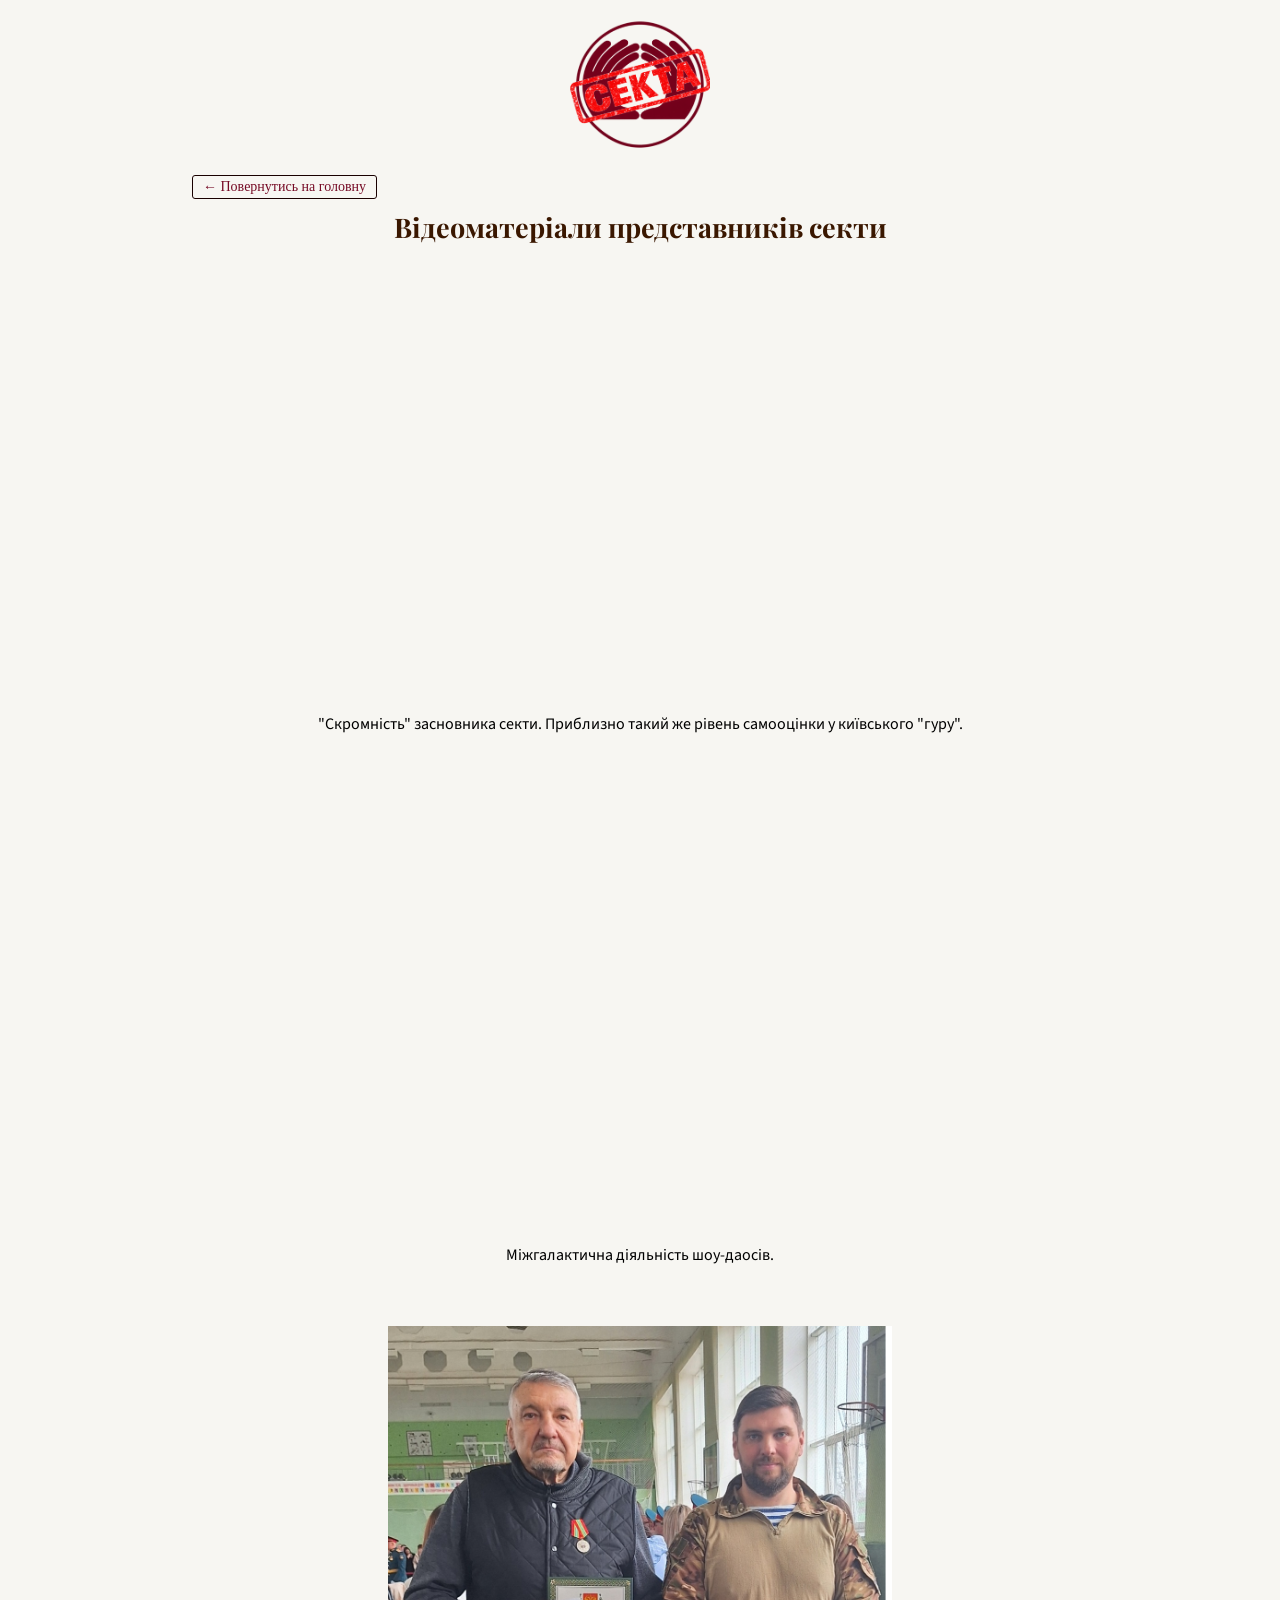
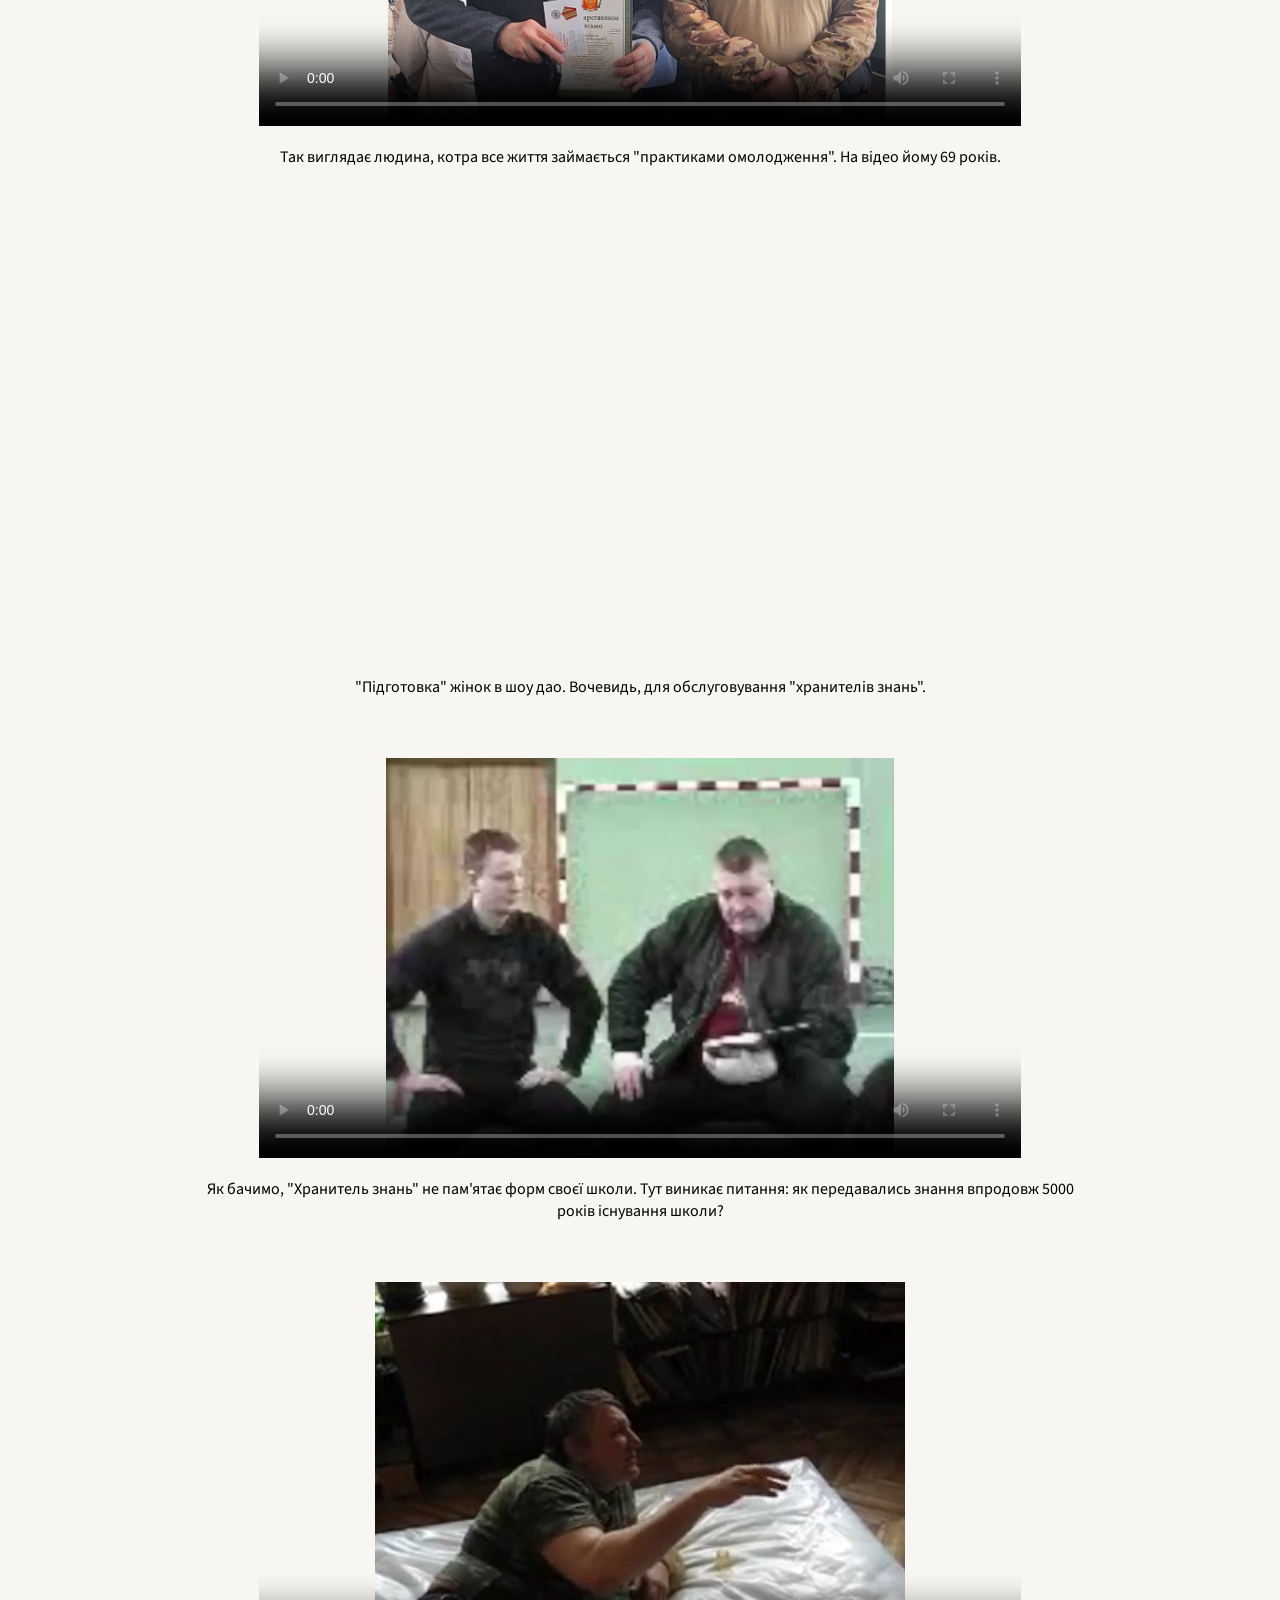
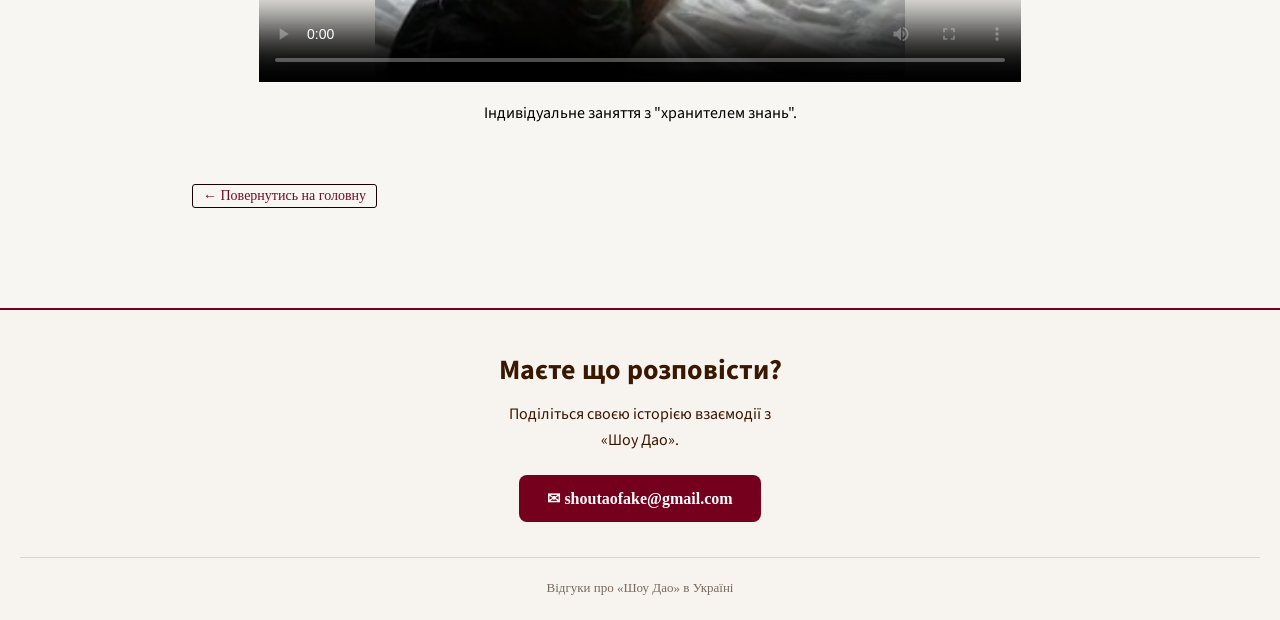
<file: self-video.html>
<!DOCTYPE html>
<html lang="uk">
<head>
    <meta charset="UTF-8">
    <meta name="viewport" content="width=device-width, initial-scale=1.0">

    <meta name="google-site-verification" content="aqGdrnMeJe0LQqFu7JxlMdd69TZIQd4eBYoN7s9tA38"/>
    <script async src="https://www.googletagmanager.com/gtm.js?id=GTM-T9H8PX8N"></script>
    <script>
        window.dataLayer = window.dataLayer || [];

        function gtag() {
            dataLayer.push(arguments);
        }

        gtag('js', new Date());
    </script>

    <title>Секта Шоу Дао - відео</title>
    <link rel="stylesheet" href="assets/css/index.css">
    <link rel="icon" type="image/x-icon" href="/favicon.ico">
    <link rel="canonical" href="https://shou-tao.github.io/self-video.html">

    <meta name="description"
          content="Сайт про діяльність секти Шоу Дао в Україні. Відгуки колишніх учасників, свідчення та інформація про діяльність організації.">
    <meta property="og:image" content="https://shou-tao.github.io/assets/images/logo.png">
    <meta property="og:site_name" content="Секта Шоу Дао">
    <meta property="og:title" content="Секта Шоу Дао">
    <meta property="og:description" content="Відгуки та інформація про діяльність Шоу Дао в Україні.">
    <meta property="og:url" content="https://shou-tao.github.io/self-video.html">
    <meta property="og:type" content="website">
    <meta property="og:locale" content="uk_UA">

    <!-- Структурована інформація про сайт -->
    <script type="application/ld+json">
        {
            "@context": "https://schema.org",
            "@type": "WebPage",
            "name": "Відеоматеріали — Шоу Дао в Україні",
            "inLanguage": "uk",
            "alternateName": "Шоу Дао",
            "description": "Відеоматеріали, свідчення та інформація про діяльність Шоу Дао в Україні.",
            "url": "https://shou-tao.github.io/self-video.html",
            "isPartOf": {
                "@type": "WebSite",
                "name": "Шоу Дао в Україні",
                "url": "https://shou-tao.github.io/"
            }
        }
    </script>
</head>
<body>
<div class="main">
    <section class="centerBlock">
        <img class="imageMainPage" src="assets/images/logo.png" alt="Шоу Дао в Україні">
        <a class="navigation" href="https://shou-tao.github.io/">← Повернутись на головну</a>
        <h1>Відеоматеріали представників секти</h1>
        <div class="videoContainer">
            <iframe
                    src="https://www.youtube-nocookie.com/embed/dLWoUbyxw8M"
                    title="YouTube video"
                    loading="lazy"
                    referrerpolicy="strict-origin-when-cross-origin"
                    allow="accelerometer; clipboard-write; encrypted-media; gyroscope; picture-in-picture; web-share"
                    allowfullscreen>
            </iframe>
        </div>
        <p class="videoText">"Скромність" засновника секти. Приблизно такий же рівень самооцінки у київського
            "гуру".</p>

        <div class="videoContainer">
            <iframe
                    src="https://www.youtube-nocookie.com/embed/rLnko6TrPKg"
                    title="YouTube video"
                    loading="lazy"
                    referrerpolicy="strict-origin-when-cross-origin"
                    allow="accelerometer; clipboard-write; encrypted-media; gyroscope; picture-in-picture; web-share"
                    allowfullscreen>
            </iframe>
        </div>
        <p class="videoText">Міжгалактична діяльність шоу-даосів.</p>

        <video controls poster="assets/video/poster/2025.jpg">
            <source src="assets/video/2025.mp4" type="video/mp4">
            Ваш браузер не підтримує відтворення відео.
        </video>
        <p class="videoText">Так виглядає людина, котра все життя займається "практиками омолодження". На відео йому 69
            років.</p>

        <div class="videoContainer">
            <iframe
                    src="https://www.youtube-nocookie.com/embed/V1iYJUIxwhE"
                    title="YouTube video"
                    loading="lazy"
                    referrerpolicy="strict-origin-when-cross-origin"
                    allow="accelerometer; clipboard-write; encrypted-media; gyroscope; picture-in-picture; web-share"
                    allowfullscreen>
            </iframe>
        </div>
        <p class="videoText">"Підготовка" жінок в шоу дао. Вочевидь, для обслуговування "хранителів знань".</p>

        <video controls
               preload="metadata"
               playsinline
               aria-label="Відеозапис представника Шоу Дао"
               poster="assets/video/poster/forma.png">
            <source src="assets/video/forma.mp4" type="video/mp4">
            Ваш браузер не підтримує відтворення відео.
        </video>
        <p class="videoText">Як бачимо, "Хранитель знань" не пам'ятає форм своєї школи. Тут виникає питання: як
            передавались знання впродовж 5000 років існування школи?</p>

        <video controls
               preload="metadata"
               playsinline
               aria-label="Відеозапис представника Шоу Дао"
               poster="assets/video/poster/trainingProcess.png">
            <source src="assets/video/trainingProcess.mp4" type="video/mp4">
            Ваш браузер не підтримує відтворення відео.
        </video>
        <p class="videoText">Індивідуальне заняття з "хранителем знань".</p>

        <a class="navigation" href="https://shou-tao.github.io/">← Повернутись на головну</a>
    </section>
</div>
<footer class="site-footer">
    <div class="footer-content">
        <h2>Маєте що розповісти?</h2>
        <p>
            Поділіться своєю історією взаємодії з<br> «Шоу Дао».
        </p>

        <a href="mailto:shoutaofake@gmail.com"
           class="footer-email">
            ✉ shoutaofake@gmail.com
        </a>
    </div>

    <div class="footer-bottom">
        Відгуки про «Шоу Дао» в Україні
    </div>
</footer>
</body>
</html>
</file>
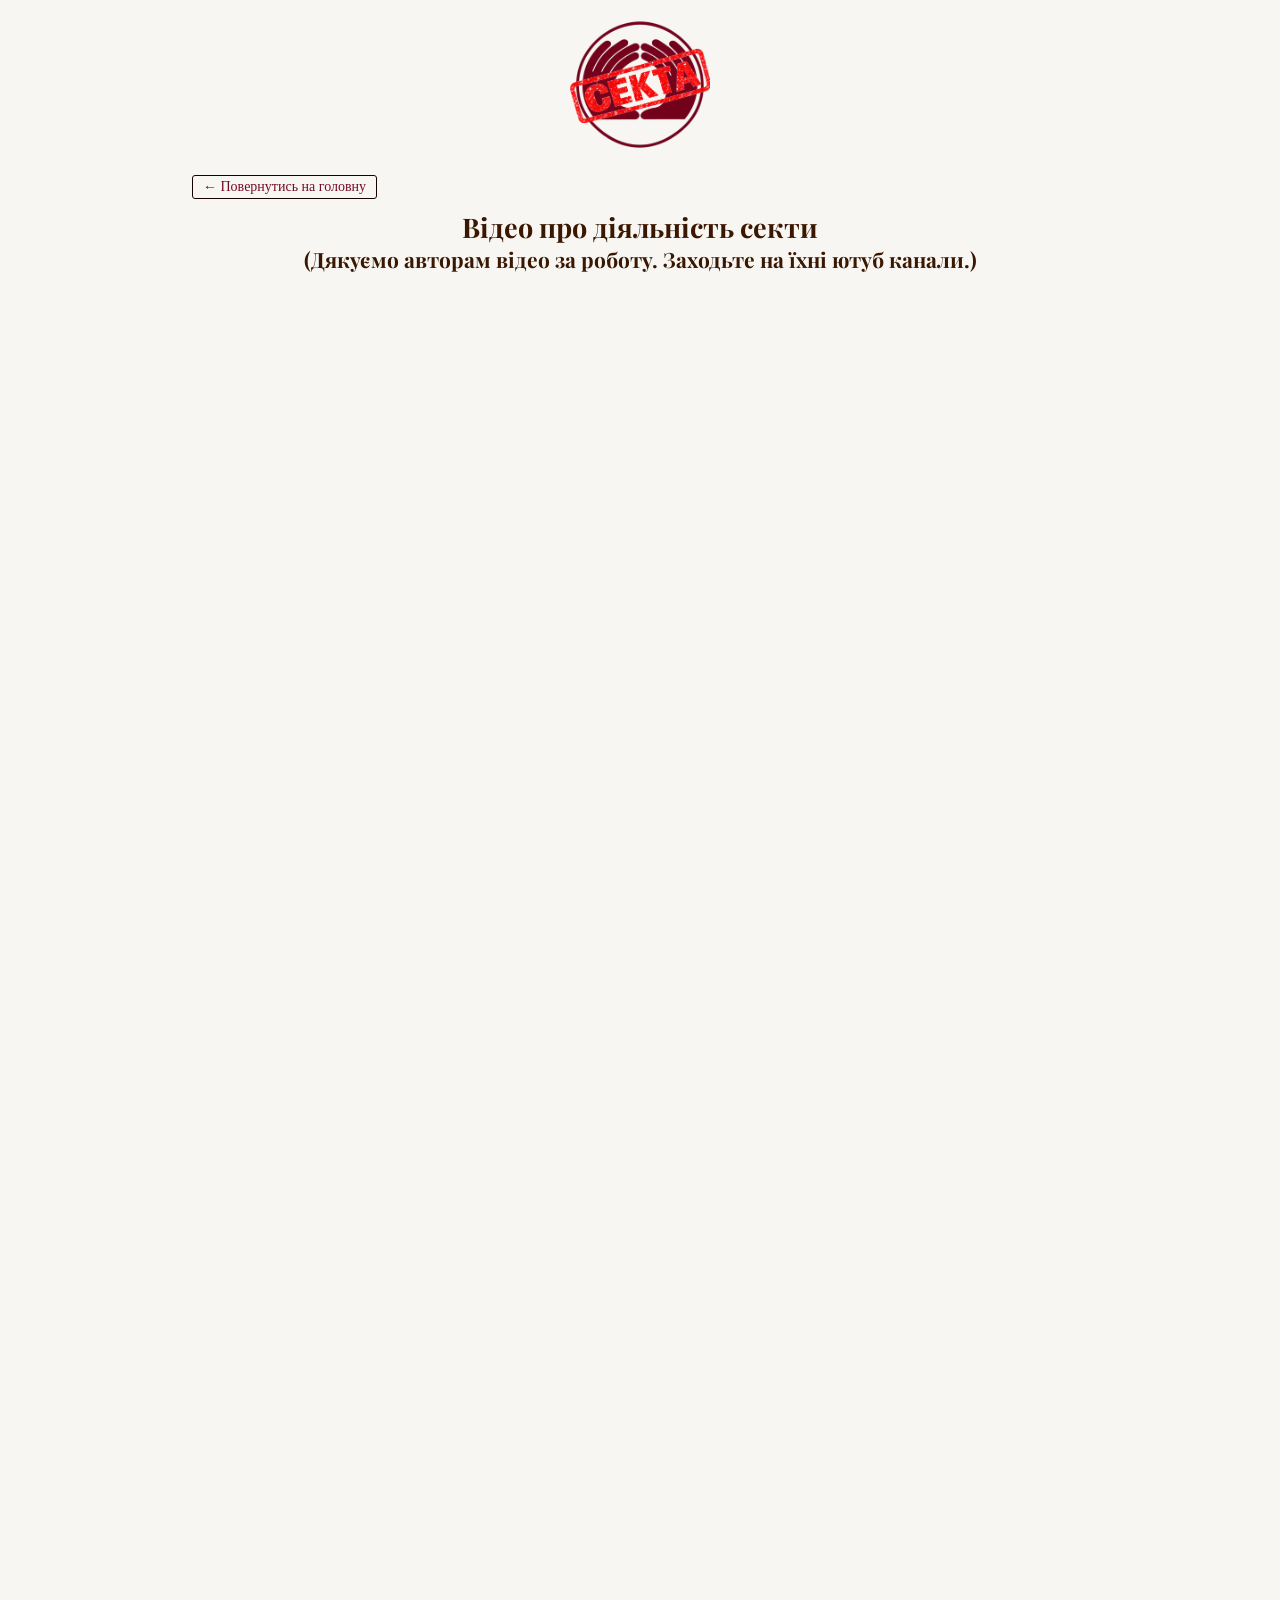
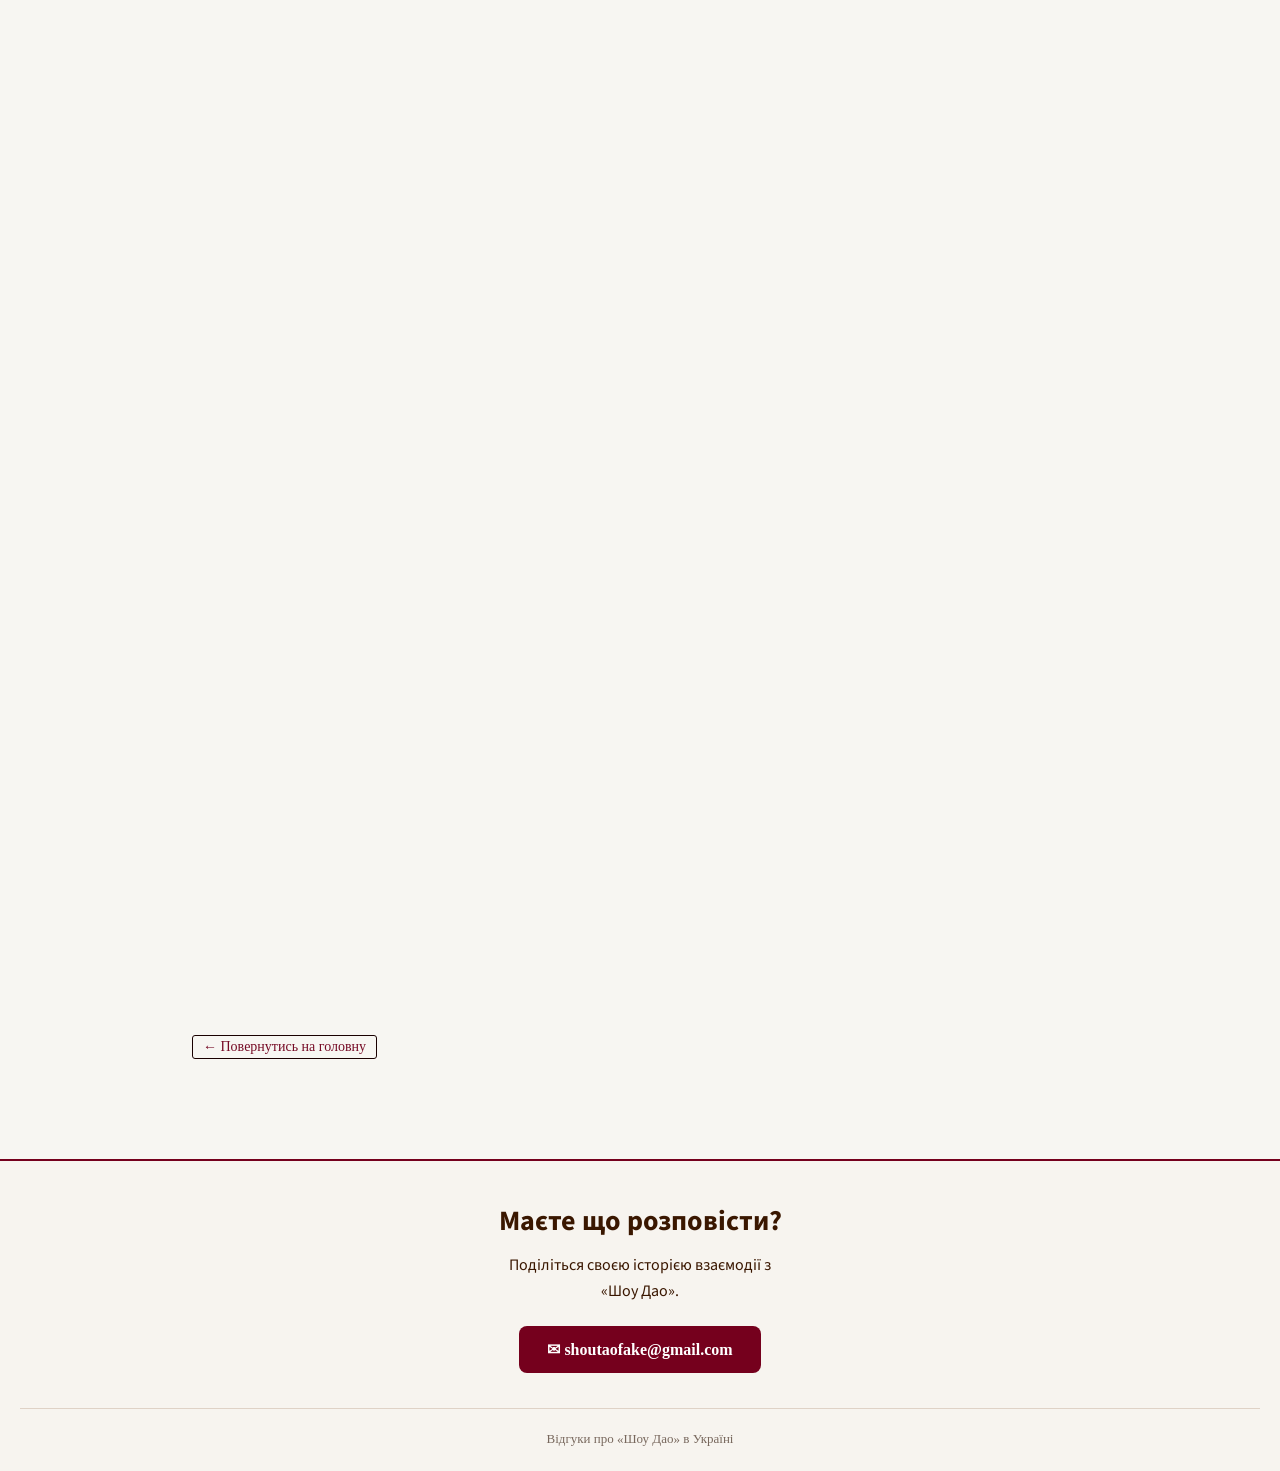
<file: video.html>
<!DOCTYPE html>
<html lang="uk">
<head>
    <meta charset="UTF-8">
    <meta name="viewport" content="width=device-width, initial-scale=1.0">

    <meta name="google-site-verification" content="aqGdrnMeJe0LQqFu7JxlMdd69TZIQd4eBYoN7s9tA38"/>
    <script async src="https://www.googletagmanager.com/gtm.js?id=GTM-T9H8PX8N"></script>
    <script>
        window.dataLayer = window.dataLayer || [];

        function gtag() {
            dataLayer.push(arguments);
        }

        gtag('js', new Date());
    </script>

    <title>Секта Шоу Дао - відео</title>
    <link rel="stylesheet" href="assets/css/index.css">
    <link rel="icon" type="image/x-icon" href="/favicon.ico">
    <link rel="canonical" href="https://shou-tao.github.io/video.html">

    <meta name="description"
          content="Сайт про діяльність секти Шоу Дао в Україні. Відгуки колишніх учасників, свідчення та інформація про діяльність організації.">
    <meta property="og:image" content="https://shou-tao.github.io/assets/images/logo.png">
    <meta property="og:image:alt" content="Шоу Дао в Україні">
    <meta property="og:image:type" content="image/png">
    <meta property="og:site_name" content="Секта Шоу Дао">
    <meta property="og:title" content="Секта Шоу Дао">
    <meta property="og:description" content="Відгуки та інформація про діяльність Шоу Дао в Україні.">
    <meta property="og:url" content="https://shou-tao.github.io/video.html">
    <meta property="og:type" content="website">
    <meta property="og:locale" content="uk_UA">

    <!-- Структурована інформація про сайт -->
    <script type="application/ld+json">
        {
            "@context": "https://schema.org",
            "@type": "WebPage",
            "name": "Секта Шоу Дао - відео",
            "inLanguage": "uk",
            "alternateName": "Шоу Дао",
            "url": "https://shou-tao.github.io/video.html",
            "isPartOf": {
                "@type": "WebSite",
                "name": "Шоу Дао в Україні",
                "url": "https://shou-tao.github.io/"
            }
        }
    </script>
</head>
<body>
<div class="main">
    <section class="centerBlock">
        <img class="imageMainPage" src="assets/images/logo.png" alt="Шоу Дао в Україні">
        <a class="navigation" href="https://shou-tao.github.io/">← Повернутись на головну</a>
        <h1>Відео про діяльність секти</h1>
        <h3>(Дякуємо авторам відео за роботу. Заходьте на їхні ютуб канали.)</h3>
        <div class="videoContainer">
            <iframe
                    src="https://www.youtube.com/embed/m5xCHRYlCHY"
                    title="YouTube video"
                    allowfullscreen>
            </iframe>
        </div>

        <div class="videoContainer">
            <iframe
                    src="https://www.youtube.com/embed/iB5fvdBCmRU"
                    title="YouTube video"
                    allowfullscreen>
            </iframe>
        </div>

        <div class="videoContainer">
            <iframe
                    src="https://www.youtube.com/embed/rQw1cSh55yo"
                    title="YouTube video"
                    allowfullscreen>
            </iframe>
        </div>

        <div class="videoContainer">
            <iframe
                    src="https://www.youtube.com/embed/5MJkr5Vb1Rc"
                    title="YouTube video"
                    allowfullscreen>
            </iframe>
        </div>

        <div class="videoContainer">
            <iframe
                    src="https://www.youtube-nocookie.com/embed/mkk96LK_8tw"
                    title="YouTube video"
                    loading="lazy"
                    referrerpolicy="strict-origin-when-cross-origin"
                    allow="accelerometer; clipboard-write; encrypted-media; gyroscope; picture-in-picture; web-share"
                    allowfullscreen>
            </iframe>
        </div>

        <a class="navigation" href="https://shou-tao.github.io/">← Повернутись на головну</a>
    </section>
</div>
<footer class="site-footer">
    <div class="footer-content">
        <h2>Маєте що розповісти?</h2>
        <p>
            Поділіться своєю історією взаємодії з<br> «Шоу Дао».
        </p>

        <a href="mailto:shoutaofake@gmail.com"
           class="footer-email">
            ✉ shoutaofake@gmail.com
        </a>
    </div>

    <div class="footer-bottom">
        Відгуки про «Шоу Дао» в Україні
    </div>
</footer>
</body>
</html>
</file>
<file: assets/css/index.css>
/* Google Fonts */
@import url('https://fonts.googleapis.com/css2?family=Playfair+Display:wght@400;500;600;700;800&family=Source+Sans+3:wght@400;500;600;700&display=swap');

* {
    margin: 0;
    padding: 0;
}

body {
    display: flex;
    flex-direction: column;
    background-color: #F7F6F2;
    min-height: 100vh;
    animation: bodyAppear 0.5s ease 0.2s both;
}

@keyframes bodyAppear {
    from {
        opacity: 0;
    }
    to {
        opacity: 1;
    }
}

@media (prefers-reduced-motion: reduce) {
    body {
        animation: none;
        opacity: 1;
    }
}

h1 {
    font-family: 'Playfair Display', serif;
    font-size: 28px;
    margin-right: 10px;
    margin-left: 10px;
    color: #3a1700;
}

h2 {
    font-family: 'Playfair Display', serif;
    font-size: 16px;
    margin-top: 30px;
    color: #3a1700;
}

h3 {
    font-family: 'Playfair Display', serif;
    font-size: 16px;
    color: #3a1700;
}

a {
    color: #760B25;
    text-decoration: none;
}

a:hover {
    color: red;
}

a:focus-visible {
    outline: 3px solid #9b332b;
    outline-offset: 4px;
}

p {
    margin-bottom: 0;
}

ul {
    margin-left: 20px;
}

li {
    width: 100%;
    /*padding-top: 5px;*/
    font-family: 'Source Sans 3', sans-serif;
    font-size: 14px;
    line-height: 1.65;
    text-align: left;
    color: #3D3030;
    margin-top: 0;
    margin-bottom: 0;
}

.site-footer {
    background: #f7f4ef;
    border-top: 2px solid #75001d;
    text-align: center;
    color: #3a1700;
    padding: 10px 20px 20px;
    margin-top: 60px;
}

.footer-content h2 {
    font-family: 'Source Sans 3', sans-serif;
    font-size: 28px;
    margin-bottom: 12px;
}

.footer-content p {
    font-family: 'Source Sans 3', sans-serif;
    font-size: 16px;
    line-height: 1.6;
    max-width: 550px;
    margin: 0 auto 22px;
}

.footer-email {
    display: inline-block;
    background: #75001d;
    color: white;
    text-decoration: none;
    padding: 14px 28px;
    border-radius: 8px;
    font-weight: bold;
    transition: 0.3s;
}

.footer-email:hover {
    background: #4d0014;
    transform: translateY(-2px);
}

.footer-bottom {
    border-top: 1px solid #dfd2c6;
    margin-top: 35px;
    padding-top: 18px;
    font-size: 13px;
    color: #78685d;
    line-height: 1.8;
}

.main {
    display: flex;
    flex-direction: column;
    flex: 1;
    justify-content: space-between;
    width: 100%;
}

.centerBlock {
    display: flex;
    flex-direction: column;
    align-items: center;
    width: 35%;
    padding-bottom: 10px;
    text-align: center;
    font-size: 30px;
    margin: 0 auto 20px;
}

.buttonContainer {
    display: flex;
    flex-direction: row;
    flex-wrap: wrap;
    justify-content: center;
    align-items: center;
    width: 100%;
}

.detailsButton {
    display: flex;
    flex-direction: column;
    align-items: center;
    width: 97%;
    font-family: 'Source Sans 3', sans-serif;
    color: #3a1700;
    font-size: 18px;
    text-align: center;
    letter-spacing: 1px;
    text-decoration: none;
    background-color: #EDE3D8;
    border: #3a1700 solid 2px;
    border-radius: 5px;
    padding: 1px 10px 3px 10px;
    transition: background-color 0.4s ease, color 0.3s ease, border-color 0.3s ease;
}

.detailsButton:hover {
    background-color: #3a1700;
    color: #FFFFFF;
}

.videoContainer {
    width: 70%;
    max-width: 800px;
    margin: 20px auto;
    aspect-ratio: 16 / 9;
}

.videoContainer iframe {
    width: 100%;
    height: 100%;
    border: none;
}

video {
    display: block;
    width: 70%;
    max-height: 400px;
    margin: 20px auto;
}

.videoText {
    font-family: 'Source Sans 3', sans-serif;
    text-align: center;
    font-size: 16px;
    margin-bottom: 40px;
}

.imageMainPage {
    width: 140px;
    margin-top: 15px;
}

.category {
    font-family: Tahoma, Verdana, Arial, Helvetica, sans-serif;
    font-size: 22px;
    text-align: center;
    text-decoration: none;
    letter-spacing: 1px;
    color: darkred;
}

.mainText {
    width: 100%;
    padding-top: 10px;
    font-family: 'Source Sans 3', sans-serif;
    font-size: 14px;
    line-height: 1.65;
    text-align: left;
    color: #3D3030;
}

.navigation {
    display: block;
    align-self: flex-start;
    font-size: 14px;
    border: #190000 solid 1px;
    border-radius: 3px;
    padding: 3px 10px 3px 10px;
    margin-top: 20px;
    margin-bottom: 10px;
}

.navigation:hover {
    background-color: #190000;
    color: white;
}

/* ==============================
   Адаптація для планшетів
   ============================== */

@media screen and (max-width: 1480px) {
    .centerBlock {
        width: 70%;
        font-size: 24px;
    }

    .mainText {
        font-size: 16px;
        line-height: 23px;
    }

    .videoContainer {
        width: 85%;
    }

    video {
        width: 85%;
    }

    h1 {
        font-size: 27px;
    }

    h2 {
        font-size: 24px;
    }

    h3 {
        font-size: 21px;
    }
}


/* ==============================
   Адаптація для смартфонів
   ============================== */

@media screen and (max-width: 768px) {
    body {
        background-size: cover;
        background-position: center;
    }

    .centerBlock {
        width: 90%;
        margin: 0 auto 15px;
        padding-bottom: 10px;
        font-size: 20px;
    }

    .imageMainPage {
        width: 120px;
        margin-top: 15px;
    }

    .mainText {
        width: 100%;
        font-size: 15px;
        line-height: 22px;
    }

    .buttonContainer {
        flex-direction: column;
        gap: 15px;
    }

    .buttonContainer p {
        width: 100%;
        display: flex;
        justify-content: center;
    }

    .detailsButton {
        width: 85%;
        box-sizing: border-box;
        font-size: 16px;
        padding: 8px 10px;
    }

    .videoContainer {
        width: 100%;
        max-width: 100%;
        margin: 15px auto;
    }

    video {
        width: 100%;
    }

    h1 {
        font-size: 24px;
    }

    h2 {
        font-size: 22px;
    }

    h3 {
        font-size: 19px;
    }

    footer {
        height: auto;
        min-height: 60px;
        padding: 10px;
        font-size: 14px;
        line-height: 21px;
    }
}


/* ==============================
   Дуже маленькі смартфони
   ============================== */

@media screen and (max-width: 480px) {
    .centerBlock {
        width: 92%;
    }

    .imageMainPage {
        width: 100px;
        margin-bottom: 15px;
    }

    .mainText {
        font-size: 14px;
        line-height: 21px;
    }

    .detailsButton {
        width: 95%;
        font-size: 15px;
        letter-spacing: 0.5px;
    }

    h1 {
        font-size: 21px;
    }

    h2 {
        font-size: 19px;
    }

    h3 {
        font-size: 17px;
    }

    .videoContainer {
        margin: 12px auto;
    }

    footer {
        font-size: 14px;
    }
}
</file>
